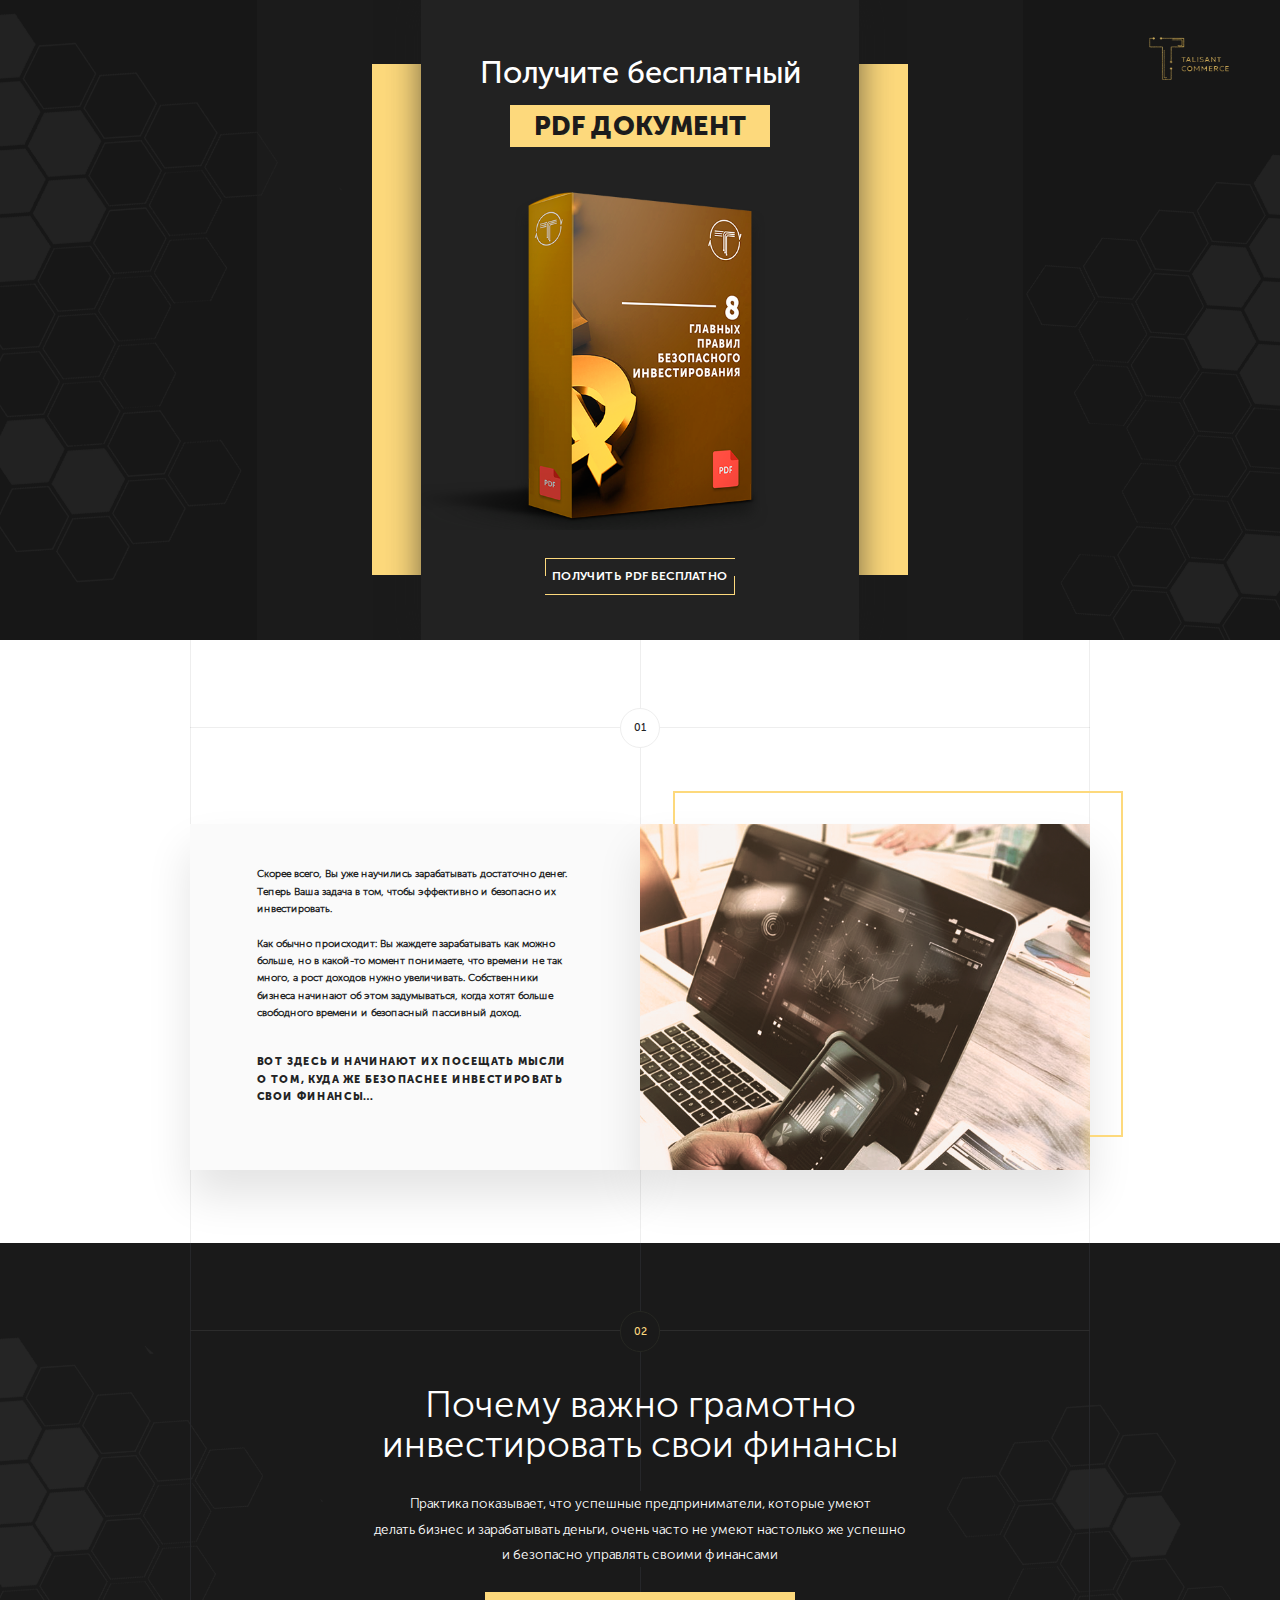
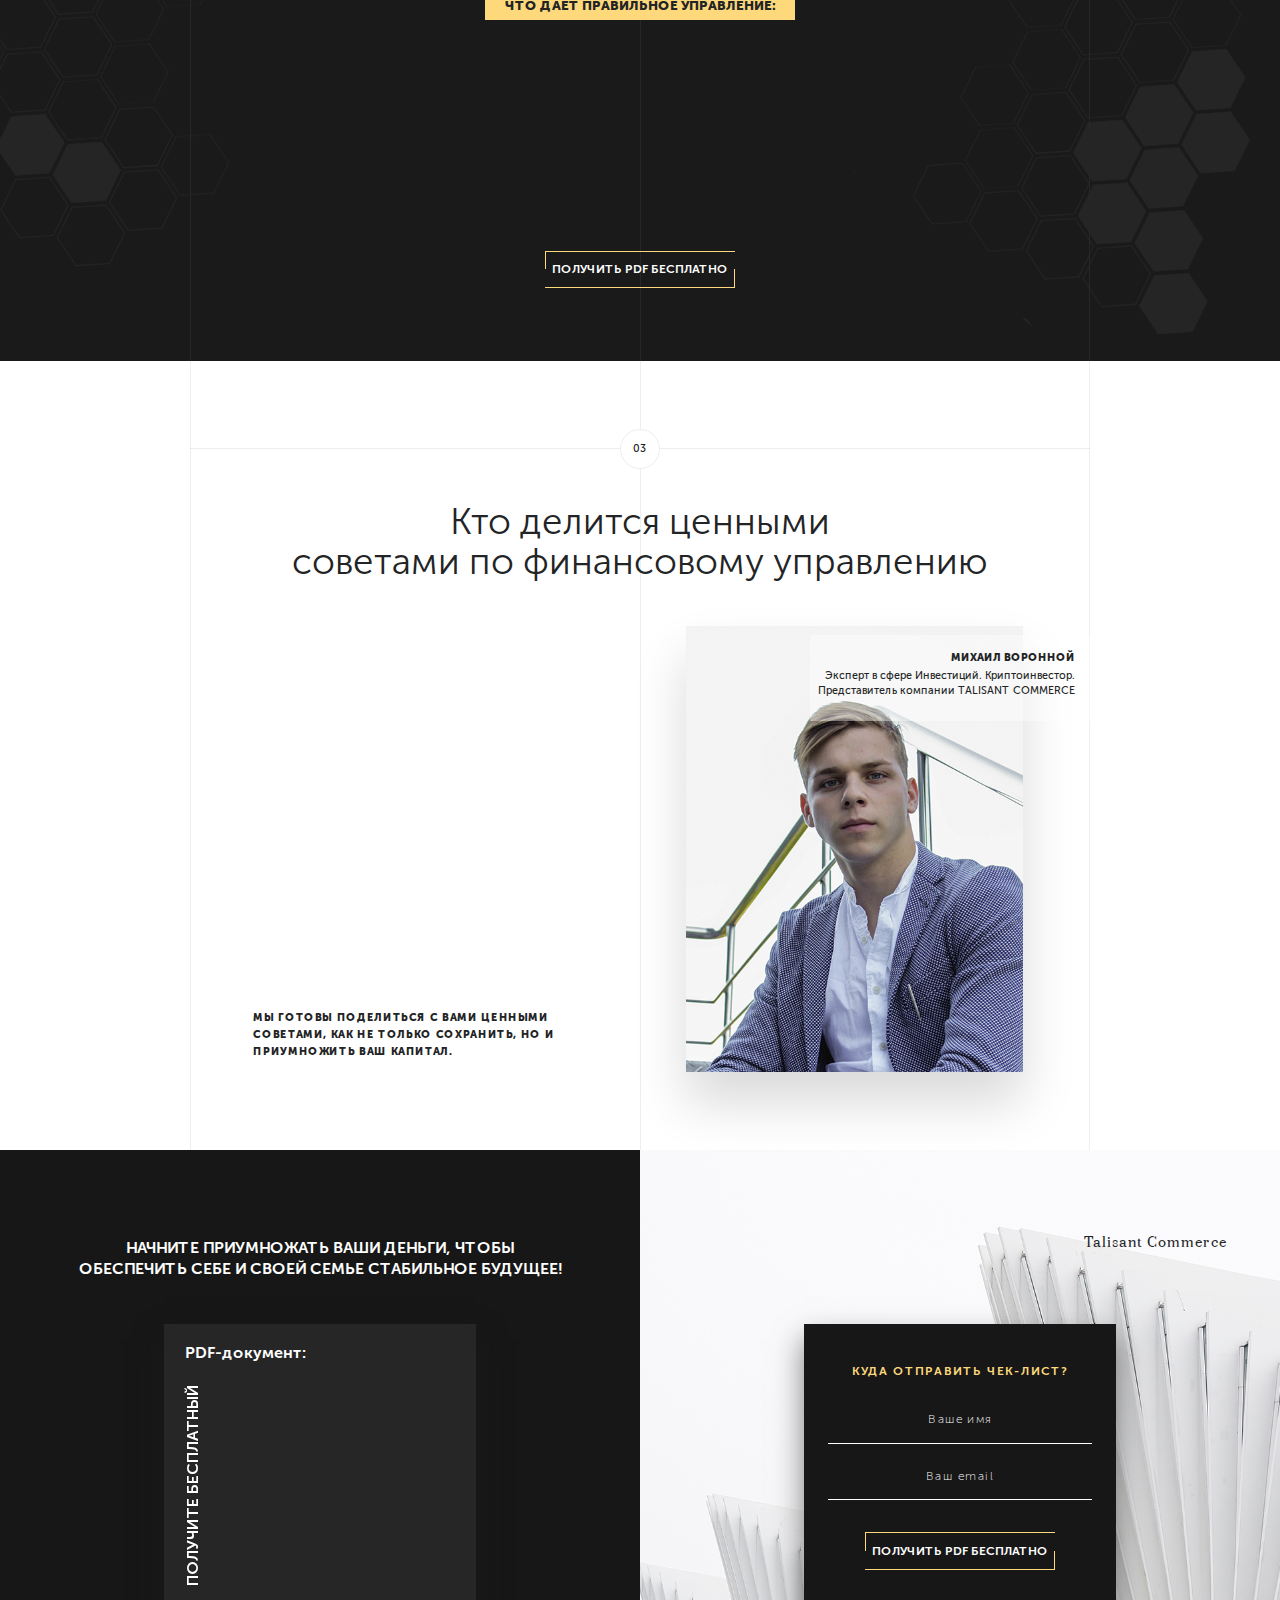
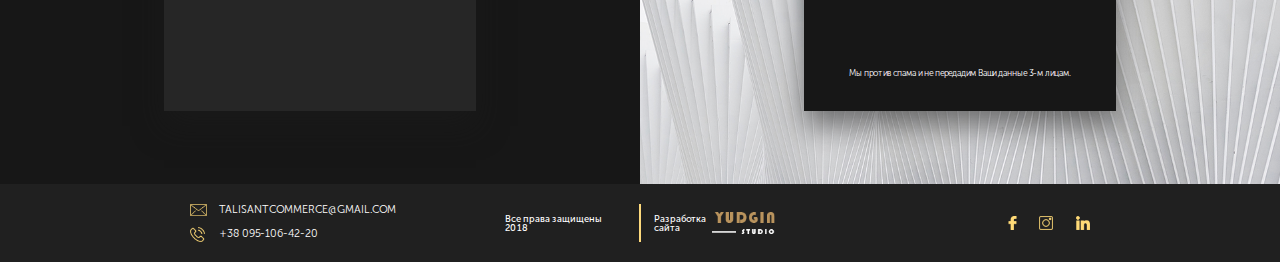
<file: index.html>
<!DOCTYPE html>
<html>
<head>
	<title>Talisant Commerse</title>
	<meta charset="utf-8">
	<meta http-equiv="X-UA-Compatible" content="IE=edge">
	<meta name="viewport" content="width=device-width, user-scalable=no">
	<link rel="icon" type="image/png" href="favicon.png"/>
	<link rel="stylesheet" type="text/css" href="css/index.css">
	<link rel="stylesheet" type="text/css" href="fonts/fonts.css">
	<link rel="stylesheet" type="text/css" href="css/animate.css">
</head>
<body>
	<header>
		<img src="img/header/img_bg_left.png" alt="" class="img_bg" />
		<img src="img/header/img_bg_right.png" alt="" class="img_bg2" />
		<img src="img/logo.png" alt="" class="logo" />
		<div class="container">
			<div class="bg2 wow zoomIn"></div>
			<div class="bg wow zoomIn" data-wow-delay="200ms"></div>
			<div class="item wow zoomIn" data-wow-delay="400ms">
				<p class="free">Получите  бесплатный </p>
				<p class="pdf">PDF документ</p>
				<img src="img/header/pdf.png" alt="" />
				<a href="#form" class="button">Получить PDF Бесплатно <div class="before"></div><div class="after"></div></a>
			</div>
		</div>
	</header>
	<main>
		<div class="one">
			<div class="container line">
				<div class="line"></div>
				<div class="line2"></div>
				<div class="line3"></div>
			</div>
			<div class="container">
				<div class="circle wow zoomIn">01</div>
				<div class="left">
					<div class="quant reverse"><span class="wow quadrilateral-top"></span><span class="wow quadrilateral-bottom"></span></div>
					<p class="text">Скорее всего, Вы уже научились зарабатывать достаточно денег. Теперь Ваша задача в том, чтобы эффективно и безопасно их инвестировать.

					Как обычно происходит: Вы жаждете зарабатывать как можно больше, но в какой-то момент понимаете, что времени не так много, а рост доходов нужно увеличивать. Собственники бизнеса начинают об этом задумываться, когда хотят больше свободного времени и безопасный пассивный доход.</p>
					<p class="bold">Вот здесь и начинают их посещать мысли
						о том, куда же безопаснее инвестировать
						свои финансы…
					</p>
				</div>
				<div class="right">
					<img src="img/one/right.png" alt="" />
					<div class="quant"><span class="wow quadrilateral-top"></span><span class="wow quadrilateral-bottom"></span></div>
				</div>
			</div>
		</div>
		<div class="two">
			<img src="img/two/bg.png" alt="" class="img_bg" />
			<img src="img/two/bg2.png" alt="" class="img_bg2" />
			<div class="container line">
				<div class="line"></div>
				<div class="line2"></div>
				<div class="line3"></div>
			</div>
			<div class="container">
				<div class="circle">02</div>
				<h2>Почему важно грамотно 
				инвестировать свои финансы</h2>
				<div class="holder">
					<p class="text">Практика показывает, что успешные предприниматели, которые умеют
						делать бизнес и зарабатывать деньги, очень часто не умеют настолько же успешно
					и безопасно управлять своими финансами</p>
					<div class="what">
						<div class="anim-holder">
							<span class="wow quadrilateral-top"></span>
							<span class="wow quadrilateral-bottom"></span>
							<span class="wow quadrilateral-bottom"></span>
							<span class="wow quadrilateral-top"></span>
						</div>
						<span class="plash">Что дает правильное управление: </span>
					</div>
				</div>
				<div class="item-holder">
					<div class="item wow fadeInLeftBig" data-wow-delay="">
						<img src="img/two/1.png" alt="" />
						<p>Больше свободного 
						времени</p>
					</div>
					<div class="item wow fadeInLeftBig" data-wow-delay="100ms">
						<img src="img/two/2.png" alt="" />
						<p>Снижение 
						расходов</p>
					</div>
					<div class="item wow fadeInLeftBig" data-wow-delay="200ms">
						<img src="img/two/3.png" alt="" />
						<p>Накопление и
						приумножение
						финансов</p>
					</div>
					<div class="item wow fadeInLeftBig" data-wow-delay="300ms">
						<img src="img/two/4.png" alt="" />
						<p>Создание 
						капитала</p>
					</div>
					<div class="item wow fadeInLeftBig" data-wow-delay="400ms">
						<img src="img/two/5.png" alt="" />
						<p>Безопасность 
						своих средств</p>
					</div>
				</div>
				<a href="#form" class="button">Получить PDF Бесплатно <div class="before"></div><div class="after"></div></a>
			</div>
		</div>
		<div class="three">
			<div class="container line">
				<div class="line"></div>
				<div class="line2"></div>
				<div class="line3"></div>
			</div>
			<div class="container">
				<div class="circle">03</div>
				<h2>Кто делится ценными
				советами по финансовому управлению</h2>
				<div class="content">
					<div class="left">
						<p class="text wow fadeInLeft"><span class="circle">.01<span class="">.</span></span><span>Talisant Commerce </span> — это международная
						инвестиционная компания по доверительному
						управлению на финансовом рынке. Talisant
						осуществляет коллективные и частные инвестиции</p>
						<div class="text plash wow fadeInLeft" data-wow-delay="100ms"><span class="plash"></span><span>благодаря созданному Искусственному Интеллекту.</span></div>
						<p class="text wow fadeInLeft" data-wow-delay="200ms"><span class="circle">.02<span class="">.</span></span>Алгоритмы позволяют инвестору гарантировано
						зарабатывать от 60% годовых.</p>
						<p class="text wow fadeInLeft" data-wow-delay="300ms"><span class="circle">.03<span class="">.</span></span>Компания сотрудничает с<span> 12 основными 
						биржами и 6&nbsp;брокерскими&nbsp;компаниями </span>с самыми 
						высокими рейтингами на финансовых рынках. Мы осуществляем диверсификацию частных сбережений, а также сотрудничаем с юридическими лицами для совместного (в том числе и портфельного) инвестирования. Автоматизированный рабочий процесс<span> Talisant Commerce </span>основанный на наших собственных математических алгоритмах, запатентованных по международным правилам.</p>
						<div class="bold">
							<div class="quant reverse"><span class="hide"></span><span class="wow quadrilateral-top"></span><span class="wow quadrilateral-bottom"></span></div>
							<p>Мы готовы поделиться с Вами ценными
							советами, как не только сохранить, но и
							приумножить Ваш капитал.</p>
						</div>
					</div>
					<div class="right">
						<img src="img/three/1.png" alt="" />
						<div class="bold">
							<p>Михаил Воронной</p>
							<p>Эксперт в сфере Инвестиций. Криптоинвестор.
							Представитель компании TALISANT COMMERCE</p>
							<div class="quant reverse"><span class="wow quadrilateral-top"></span><span class="wow quadrilateral-bottom"></span></div>
						</div>
					</div>
				</div>
			</div>
		</div>
		<div class="four">
			<div class="left">
				<p class="title">Начните приумножать Ваши деньги, чтобы 
				обеспечить себе и своей семье стабильное будущее!</p>
				<div class="pdf">
					<p class="doc"><span class="before wow widthIn" data-wow-delay="200ms"></span>PDF-документ:</p>
					<p class="free">Получите  Бесплатный<span class="before wow heightIn" data-wow-delay="200ms"></span></p>
					<img class=" wow zoomIn" data-wow-delay="200ms" src="img/header/pdf.png" alt="" />
				</div>
			</div>
			<div class="right">
				<p class="tis"><span class="before wow widthIn" data-wow-delay="200ms"></span>Talisant Commerce<span class="before wow widthIn mobi" data-wow-delay="200ms"></span><span class="after wow heightIn"><span class="circle wow zoomIn" data-wow-delay="1000ms"><span class="circle wow zoomIn" data-wow-delay="1500ms"></span></span></span></p>
				<form id="form">
					<p class="title">Куда отправить чек-лист?</p>
					<input type="text" placeholder="Ваше имя" required />
					<input type="email" placeholder="Ваш email" required />
					<button type="submit" class="button">Получить PDF Бесплатно <div class="before"></div><div class="after"></div></button>
					<p class="spam">Мы против спама и не передадим Ваши данные 3-м лицам.</p>
				</form>
			</div>
		</div>
	</main>
	<footer>
		<div class="container">
			<div class="contact">
				<a href="mailto:talisantcommerce@gmail.com" class="email"><img src="img/footer/email.png" alt="" /><p>talisantcommerce@gmail.com</p></a>
				<a href="tel:+38 095-106-42-20" class="phone"><img src="img/footer/phone-call.png" alt="" /><p>+38 095-106-42-20</p></a>
			</div>
			<div class="center">
				<p class="protection">Все права защищены 2018</p>
				<a target="_blank" href="https://yudgin.studio/" class="developer">
					<p>Разработка сайта</p>
					<img src="img/footer/yudgin.png" alt="" />
				</a>
			</div>
			<div class="social">
				<a href=""><img src="img/footer/facebook-logo.png" alt="" /></a>
				<a href=""><img src="img/footer/instagram.png" alt="" /></a>
				<a href=""><img src="img/footer/linkedin.png" alt="" /></a>
			</div>
		</div>
	</footer>

	<script type="text/javascript" src="js/jquery.min.js"></script>
	<script type="text/javascript" src="js/script.js"></script>
	<script type="text/javascript" src="js/wow.js"></script>
</body>
</html>
</file>
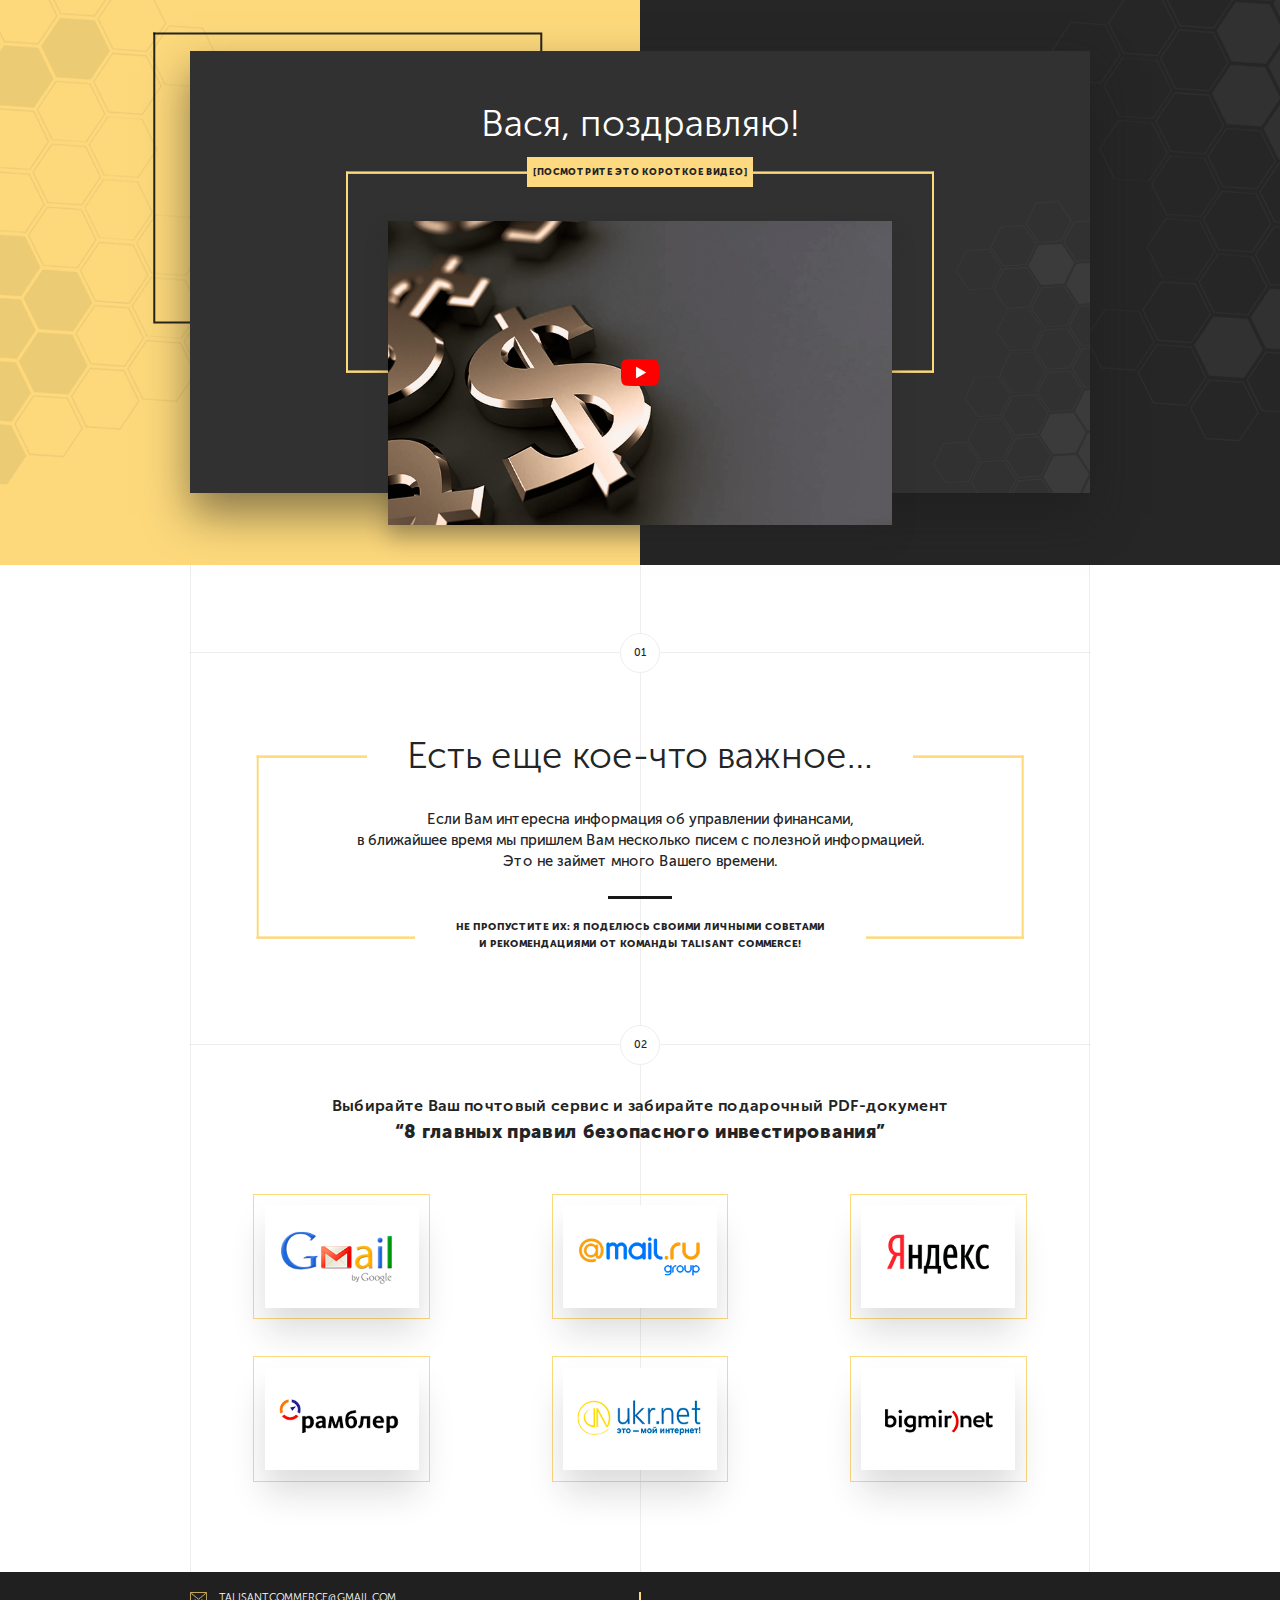
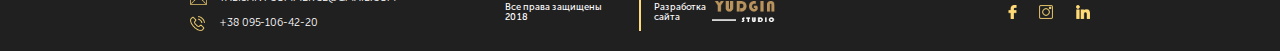
<file: thanks.html>
<!DOCTYPE html>
<html>
<head>
	<title>Talisant Commerse</title>
	<meta charset="utf-8">
	<meta http-equiv="X-UA-Compatible" content="IE=edge">
	<meta name="viewport" content="width=device-width, user-scalable=no">
	<link rel="icon" type="image/png" href="favicon.png"/>
	<link rel="stylesheet" type="text/css" href="css/thanks.css">
	<link rel="stylesheet" type="text/css" href="fonts/fonts.css">
	<link rel="stylesheet" type="text/css" href="css/animate.css">
</head>
<body>
	<header>
		<img src="img/thanks/bg.png" alt="" class="img_bg" />
		<img src="img/thanks/bg2.png" alt="" class="img_bg2" />
		<div class="quant"><span class="wow quadrilateral-top"></span><span class="wow quadrilateral-bottom"></span></div>
		<div class="container">
			<img src="img/thanks/bg3.png" alt="" class="img_bg3" />
			<h2><span class="name">Вася</span>, поздравляю!</h2>
			<div class="what">
				<div class="plash">[Посмотрите это короткое видео]</div>
				<div class="anim-holder reverse">
					<span class="wow quadrilateral-top"></span>
					<span class="wow quadrilateral-bottom"></span>
					<span class="wow quadrilateral-bottom"></span>
					<span class="wow quadrilateral-top"></span>
				</div>
				<a href="#" data-fancybox class="video">
					<img src="img/thanks/1.png" alt="" class="bg" />
					<img src="img/value1/play.png" alt="" class="play" />
				</a>
			</div>
		</div>
	</header>
	<main>
		<div class="one">
			<div class="container line">
				<div class="line"></div>
				<div class="line2"></div>
				<div class="line3"></div>
			</div>
			<div class="container">
				<div class="circle">01</div>
				<div class="holder">
					<h2>Есть еще кое-что важное… </h2>
					<p class="text">Если Вам интересна информация об управлении финансами, 
					в ближайшее время мы пришлем Вам несколько писем с полезной информацией. 
					Это не займет много Вашего времени.</p>
					<div class="line"></div>
					<div class="what">
						<div class="anim-holder reverse">
							<span class="wow quadrilateral-top"></span>
							<span class="wow quadrilateral-bottom"></span>
							<span class="wow quadrilateral-bottom"></span>
							<span class="wow quadrilateral-top"></span>
						</div>
						<p class="text2">Не пропустите их: я поделюсь своими личными советами 
						и рекомендациями от команды Talisant Commerce! </p>
					</div>
				</div>
			</div>
		</div>
		<div class="two">
			<div class="container line">
				<div class="line"></div>
				<div class="line2"></div>
				<div class="line3"></div>
				<div class="bg-col"></div>
			</div>
			<div class="container">
				<div class="circle">02</div>
				<div class="holder">
					<p class="text">Выбирайте Ваш почтовый сервис и забирайте подарочный PDF-документ
					<span>“8 главных правил безопасного инвестирования”</span></p>
					<div class="item-holder">
						<a href="#" class="item">
							<img src="img/thanks/2.png" alt="" />
						</a>
						<a href="#" class="item">
							<img src="img/thanks/3.png" alt="" />
						</a>
						<a href="#" class="item">
							<img src="img/thanks/4.png" alt="" />
						</a>
						<a href="#" class="item">
							<img src="img/thanks/5.png" alt="" />
						</a>
						<a href="#" class="item">
							<img src="img/thanks/6.png" alt="" />
						</a>
						<a href="#" class="item">
							<img src="img/thanks/7.png" alt="" />
						</a>
					</div>
				</div>
			</div>
		</div>
	</main>
	<footer>
		<div class="container">
			<div class="contact">
				<a href="mailto:talisantcommerce@gmail.com" class="email"><img src="img/footer/email.png" alt="" /><p>talisantcommerce@gmail.com</p></a>
				<a href="tel:+38 095-106-42-20" class="phone"><img src="img/footer/phone-call.png" alt="" /><p>+38 095-106-42-20</p></a>
			</div>
			<div class="center">
				<p class="protection">Все права защищены 2018</p>
				<a href="https://yudgin.studio/" class="developer">
					<p>Разработка сайта</p>
					<img src="img/footer/yudgin.png" alt="" />
				</a>
			</div>
			<div class="social">
				<a href=""><img src="img/footer/facebook-logo.png" alt="" /></a>
				<a href=""><img src="img/footer/instagram.png" alt="" /></a>
				<a href=""><img src="img/footer/linkedin.png" alt="" /></a>
			</div>
		</div>
	</footer>

	<script type="text/javascript" src="js/jquery.min.js"></script>
	<script type="text/javascript" src="js/script.js"></script>
	<script type="text/javascript" src="js/wow.js"></script>
	<script type="text/javascript" src="js/jquery.fancybox.min.js"></script>
</body>
</html>
</file>
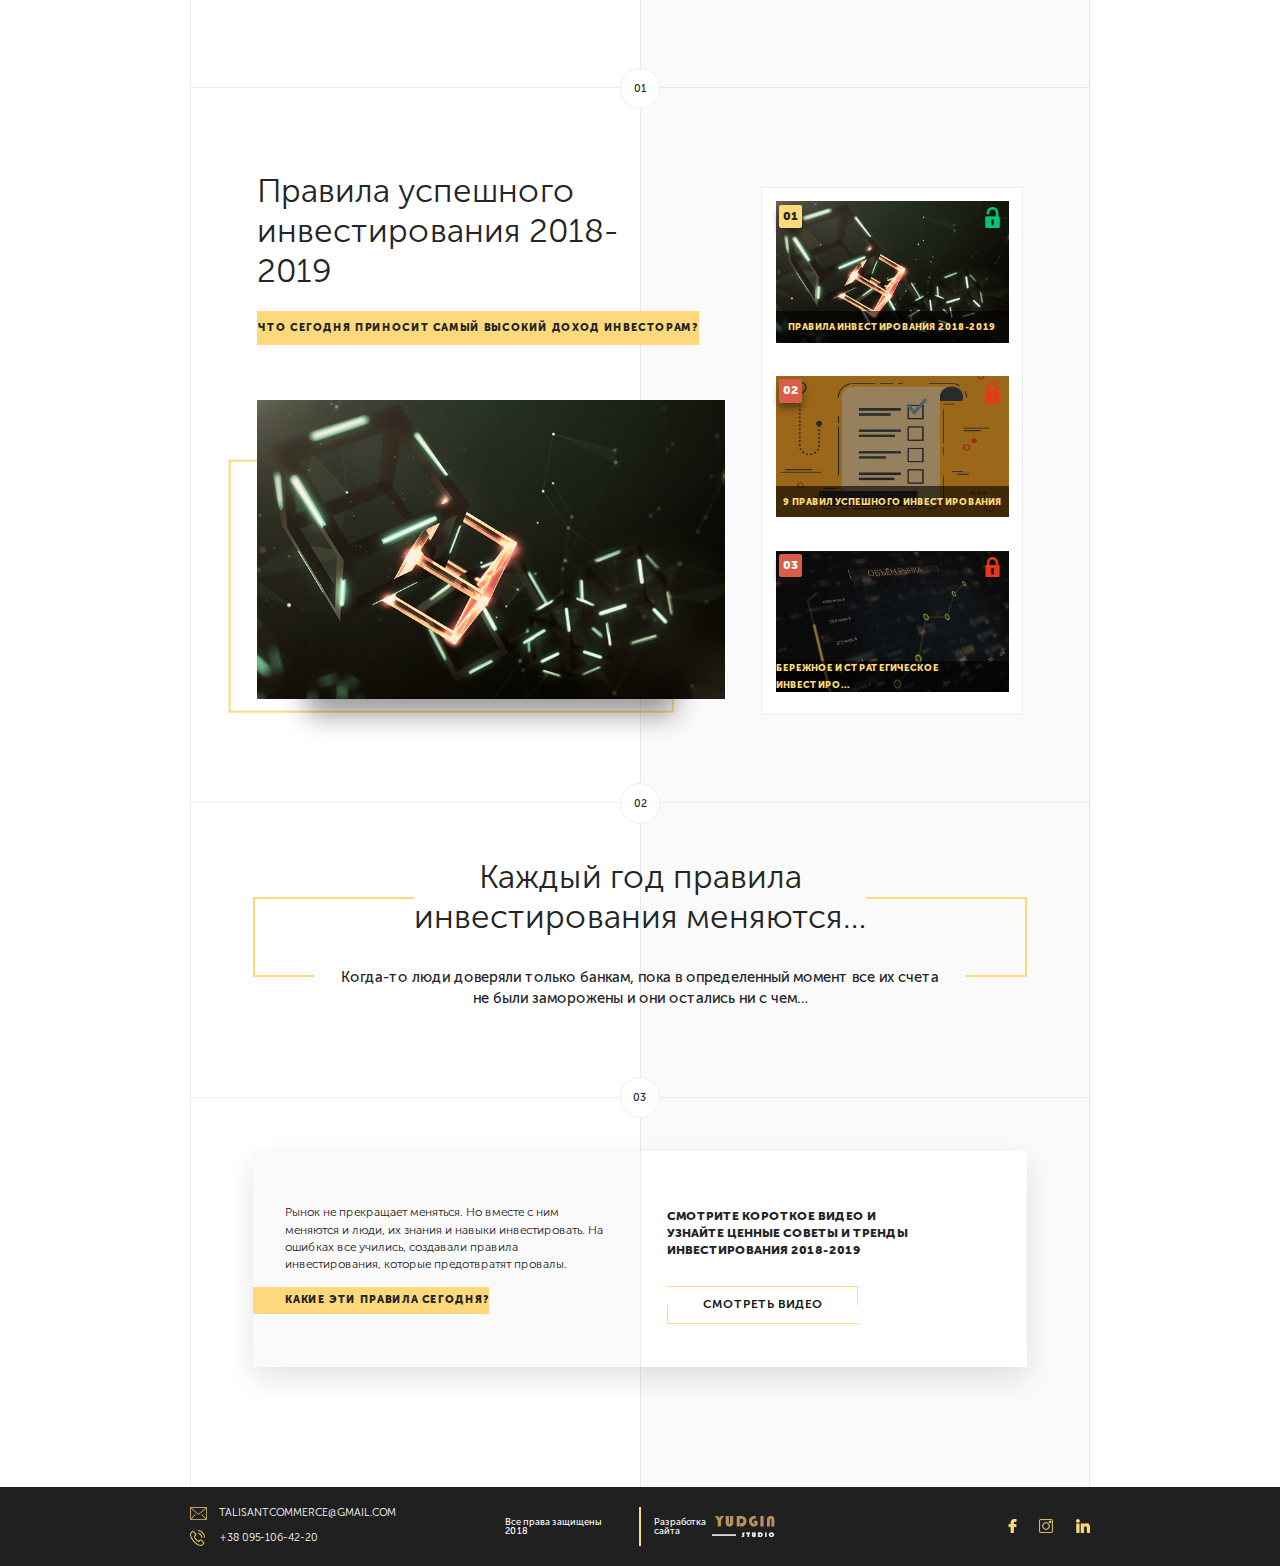
<file: value1.html>
<!DOCTYPE html>
<html>
<head>
	<title>Talisant Commerse</title>
	<meta charset="utf-8">
	<meta http-equiv="X-UA-Compatible" content="IE=edge">
	<meta name="viewport" content="width=device-width, user-scalable=no">
	<link rel="icon" type="image/png" href="favicon.png"/>
	<link rel="stylesheet" type="text/css" href="css/value1.css">
	<link rel="stylesheet" type="text/css" href="fonts/fonts.css">
	<link rel="stylesheet" type="text/css" href="css/animate.css">
</head>
<body>
	<main>
		<div class="one">
			<div class="container line">
				<div class="line"></div>
				<div class="line2"></div>
				<div class="line3"></div>
				<div class="bg-col"></div>
			</div>
			<div class="container">
				<div class="circle wow zoomIn">01</div>
				<div class="left">
					<h2>Правила успешного
					инвестирования 2018-2019</h2>
					<p class="plash">Что сегодня приносит самый высокий доход инвесторам?</p>
					<div class="video">
						<img src="img/value1/1.png" alt="" />
						<div class="quant reverse">
							<span class="wow quadrilateral-top"></span>
							<span class="wow quadrilateral-bottom"></span>
						</div>
					</div>
				</div>
				<div class="right">
					<div class="item">
						<img src="img/value1/1.png" alt="" />
						<div class="castle"></div>
						<div class="page">01</div>
						<div class="name">правила инвестирования 2018-2019</div>
					</div>
					<div class="item inactive">
						<img src="img/value1/2.png" alt="" />
						<div class="castle"></div>
						<div class="page">02</div>
						<div class="name">9 правил успешного инвестирования</div>
					</div>
					<div class="item inactive">
						<img src="img/value1/3.png" alt="" />
						<div class="castle"></div>
						<div class="page">03</div>
						<div class="name">Бережное и стратегическое инвестиро...</div>
					</div>
				</div>
			</div>
		</div>
		<div class="two">
			<div class="container line">
				<div class="line"></div>
				<div class="line2"></div>
				<div class="line3"></div>
				<div class="bg-col"></div>
			</div>
			<div class="container">
				<div class="circle">02</div>
				<div class="holder">
					<h2>Каждый год правила 
					инвестирования меняются…</h2>
					<div class="what">
						<div class="anim-holder">
							<span class="wow quadrilateral-top"></span>
							<span class="wow quadrilateral-bottom"></span>
							<span class="wow quadrilateral-bottom"></span>
							<span class="wow quadrilateral-top"></span>
						</div>
						<p>Когда-то люди доверяли только банкам, пока в определенный момент все их счета
 						не были заморожены и они остались ни с чем… </p>
					</div>
				</div>
			</div>
		</div>
		<div class="three">
			<div class="container line">
				<div class="line"></div>
				<div class="line2"></div>
				<div class="line3"></div>
				<div class="bg-col"></div>
			</div>
			<div class="container">
				<div class="circle">03</div>
				<div class="holder">
					<div class="content">
						<div class="left">
							<p class="text">Рынок не прекращает меняться. Но вместе с ним меняются и люди, их знания и навыки инвестировать. На ошибках все учились, создавали правила инвестирования, которые предотвратят провалы. </p>
							<div class="plash"><span></span><p>Какие эти правила сегодня?</p></div>
						</div>
						<div class="right">
							<p>Смотрите короткое видео и 
							узнайте ценные советы и тренды 
							инвестирования 2018-2019</p>
							<div class="quant reverse"><span class="wow quadrilateral-top"></span><span class="wow quadrilateral-bottom"></span></div>
							<a href="#" data-fancybox class="button">Смотреть видео<div class="before"></div><div class="after"></div></a>
						</div>
					</div>
					<div class="bg wow zoomIn"></div>
				</div>
			</div>
		</div>
	</main>
	<footer>
		<div class="container">
			<div class="contact">
				<a href="mailto:talisantcommerce@gmail.com" class="email"><img src="img/footer/email.png" alt="" /><p>talisantcommerce@gmail.com</p></a>
				<a href="tel:+38 095-106-42-20" class="phone"><img src="img/footer/phone-call.png" alt="" /><p>+38 095-106-42-20</p></a>
			</div>
			<div class="center">
				<p class="protection">Все права защищены 2018</p>
				<a href="https://yudgin.studio/" class="developer">
					<p>Разработка сайта</p>
					<img src="img/footer/yudgin.png" alt="" />
				</a>
			</div>
			<div class="social">
				<a href=""><img src="img/footer/facebook-logo.png" alt="" /></a>
				<a href=""><img src="img/footer/instagram.png" alt="" /></a>
				<a href=""><img src="img/footer/linkedin.png" alt="" /></a>
			</div>
		</div>
	</footer>

	<script type="text/javascript" src="js/jquery.min.js"></script>
	<script type="text/javascript" src="js/script.js"></script>
	<script type="text/javascript" src="js/wow.js"></script>
	<script type="text/javascript" src="js/jquery.fancybox.min.js"></script>
</body>
</html>
</file>
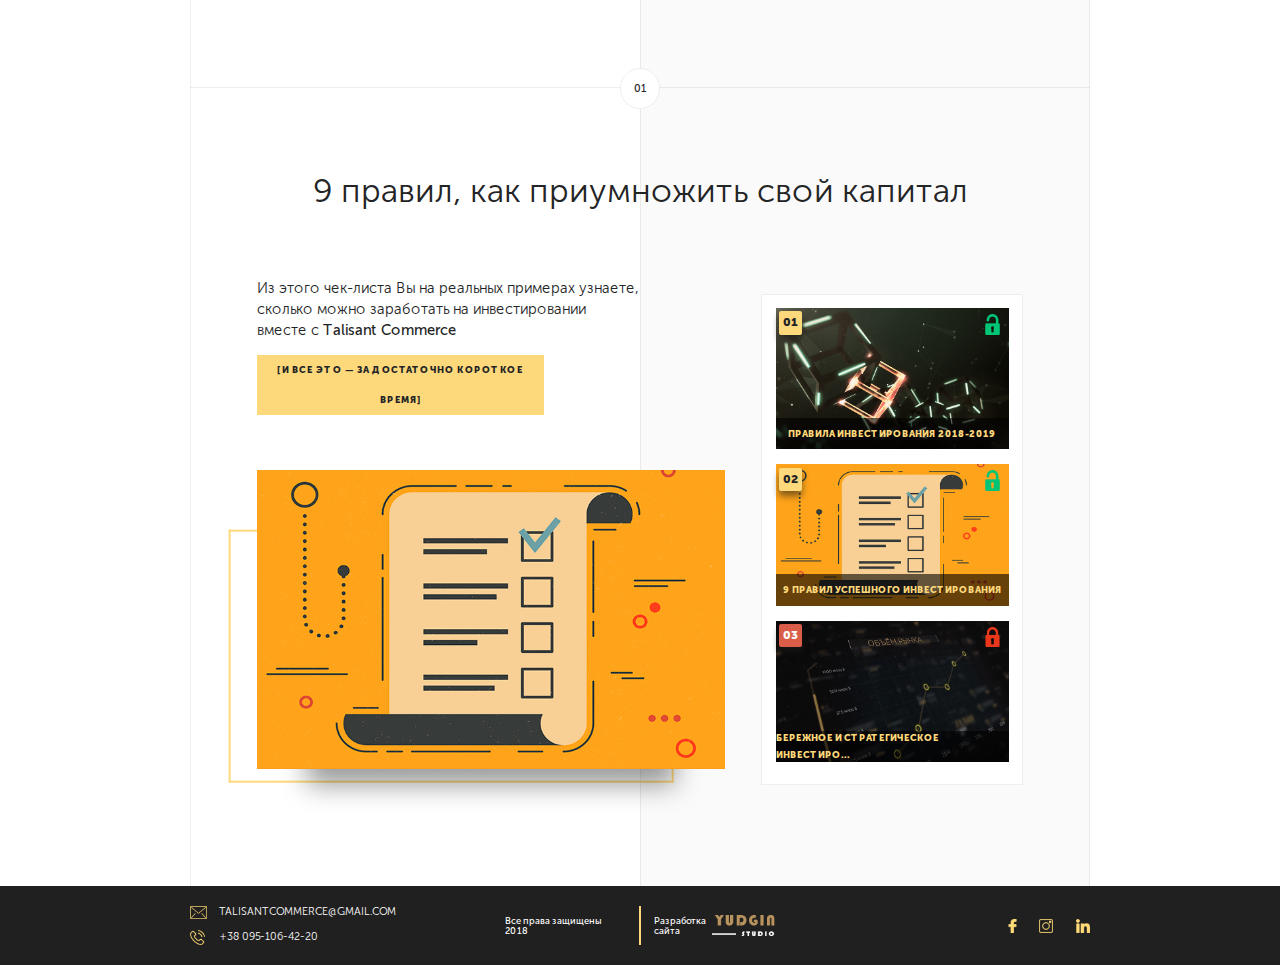
<file: value2.html>
<!DOCTYPE html>
<html>
<head>
	<title>Talisant Commerse</title>
	<meta charset="utf-8">
	<meta http-equiv="X-UA-Compatible" content="IE=edge">
	<meta name="viewport" content="width=device-width, user-scalable=no">
	<link rel="icon" type="image/png" href="favicon.png"/>
	<link rel="stylesheet" type="text/css" href="css/value1.css">
	<link rel="stylesheet" type="text/css" href="fonts/fonts.css">
	<link rel="stylesheet" type="text/css" href="css/animate.css">
</head>
<body>
	<main>
		<div class="one value2">
			<div class="container line">
				<div class="line"></div>
				<div class="line2"></div>
				<div class="line3"></div>
				<div class="bg-col"></div>
			</div>
			<div class="container">
				<div class="circle wow zoomIn">01</div>
				<h2 class="value2">9 правил, как приумножить свой капитал</h2>
				<div class="left">
					<p class="text">Из этого чек-листа Вы на реальных примерах узнаете, 
					сколько можно заработать на инвестировании 
					вместе с<span> Talisant Commerce</span></p>
					<p class="plash value2">[и все это — за достаточно короткое время]</p>
					<div class="video">
						<img src="img/value1/2.png" alt="" />
						<div class="quant reverse">
							<span class="wow quadrilateral-top"></span>
							<span class="wow quadrilateral-bottom"></span>
						</div>
					</div>
				</div>
				<div class="right">
					<div class="item">
						<img src="img/value1/1.png" alt="" />
						<div class="castle"></div>
						<div class="page">01</div>
						<div class="name">правила инвестирования 2018-2019</div>
					</div>
					<div class="item">
						<img src="img/value1/2.png" alt="" />
						<div class="castle"></div>
						<div class="page">02</div>
						<div class="name">9 правил успешного инвестирования</div>
					</div>
					<div class="item inactive">
						<img src="img/value1/3.png" alt="" />
						<div class="castle"></div>
						<div class="page">03</div>
						<div class="name">Бережное и стратегическое инвестиро...</div>
					</div>
				</div>
			</div>
		</div>
	</main>
	<footer>
		<div class="container">
			<div class="contact">
				<a href="mailto:talisantcommerce@gmail.com" class="email"><img src="img/footer/email.png" alt="" /><p>talisantcommerce@gmail.com</p></a>
				<a href="tel:+38 095-106-42-20" class="phone"><img src="img/footer/phone-call.png" alt="" /><p>+38 095-106-42-20</p></a>
			</div>
			<div class="center">
				<p class="protection">Все права защищены 2018</p>
				<a href="https://yudgin.studio/" class="developer">
					<p>Разработка сайта</p>
					<img src="img/footer/yudgin.png" alt="" />
				</a>
			</div>
			<div class="social">
				<a href=""><img src="img/footer/facebook-logo.png" alt="" /></a>
				<a href=""><img src="img/footer/instagram.png" alt="" /></a>
				<a href=""><img src="img/footer/linkedin.png" alt="" /></a>
			</div>
		</div>
	</footer>

	<script type="text/javascript" src="js/jquery.min.js"></script>
	<script type="text/javascript" src="js/script.js"></script>
	<script type="text/javascript" src="js/wow.js"></script>
</body>
</html>
</file>
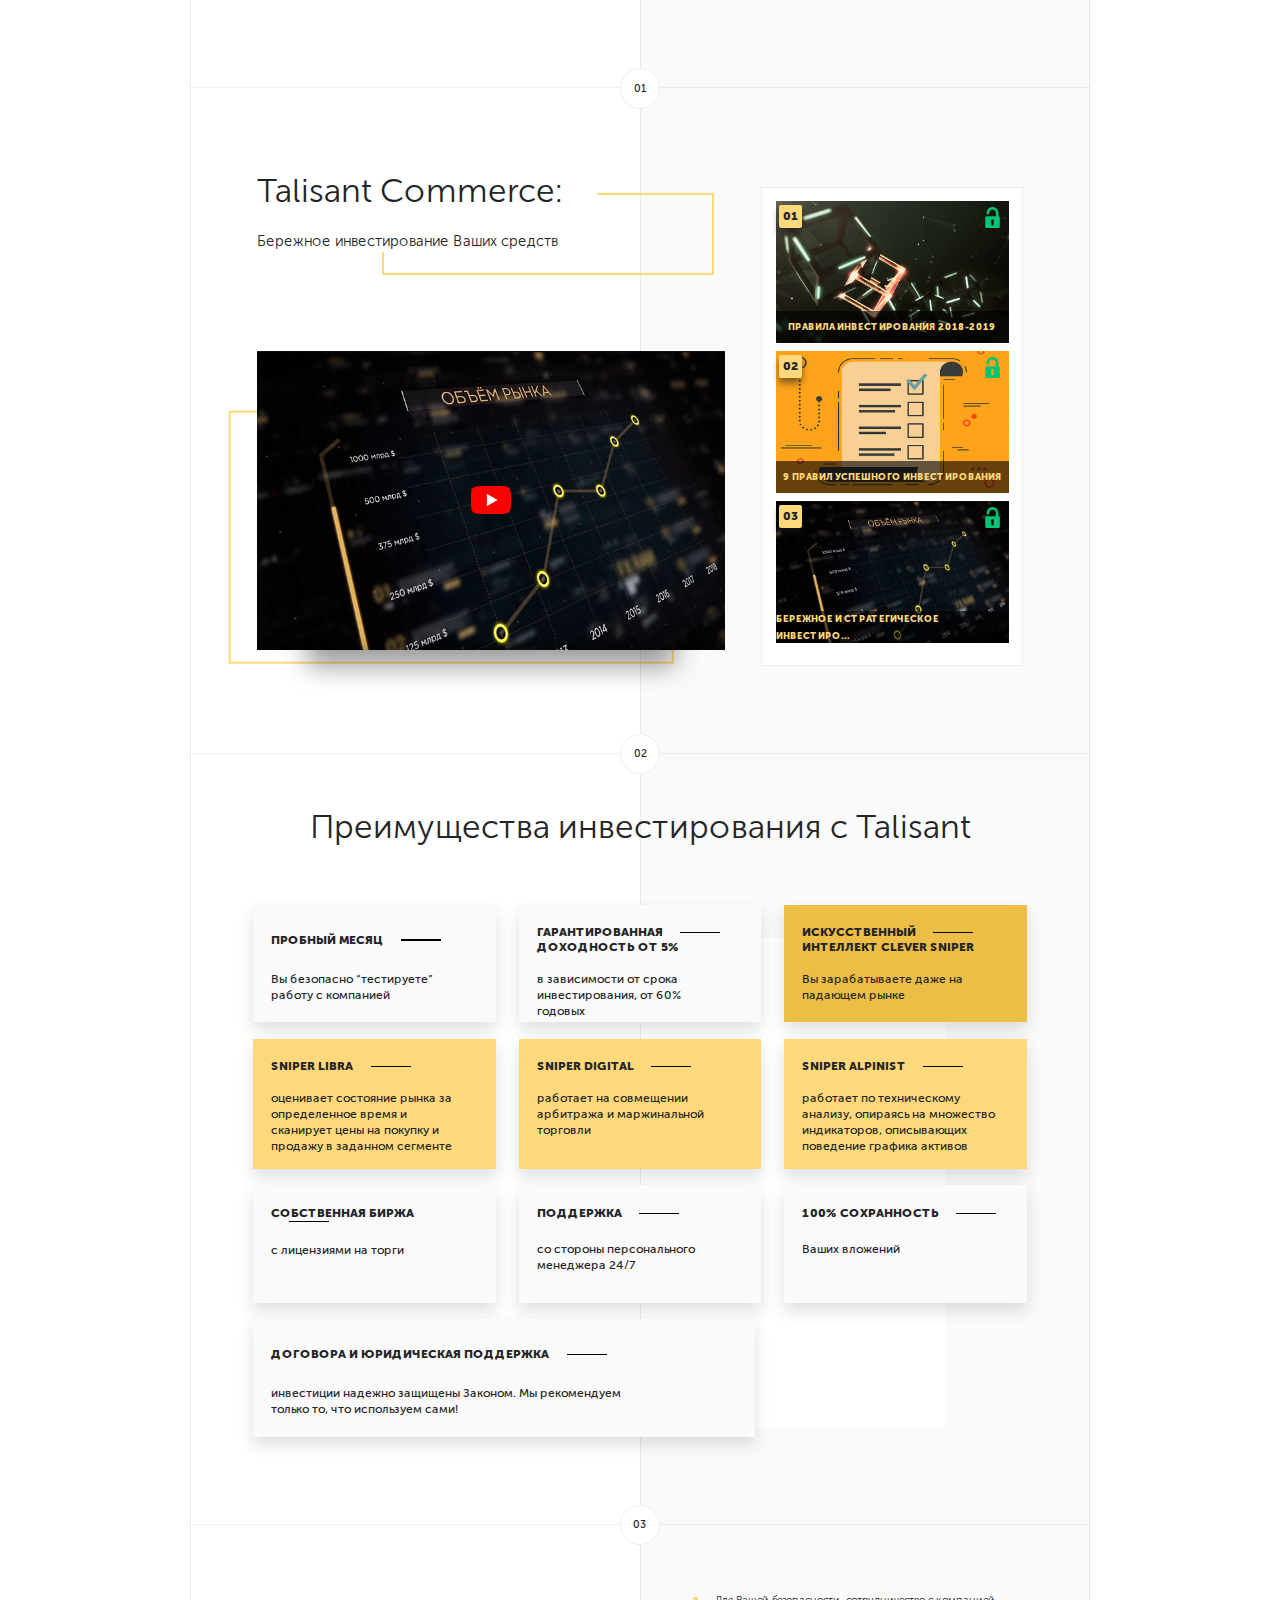
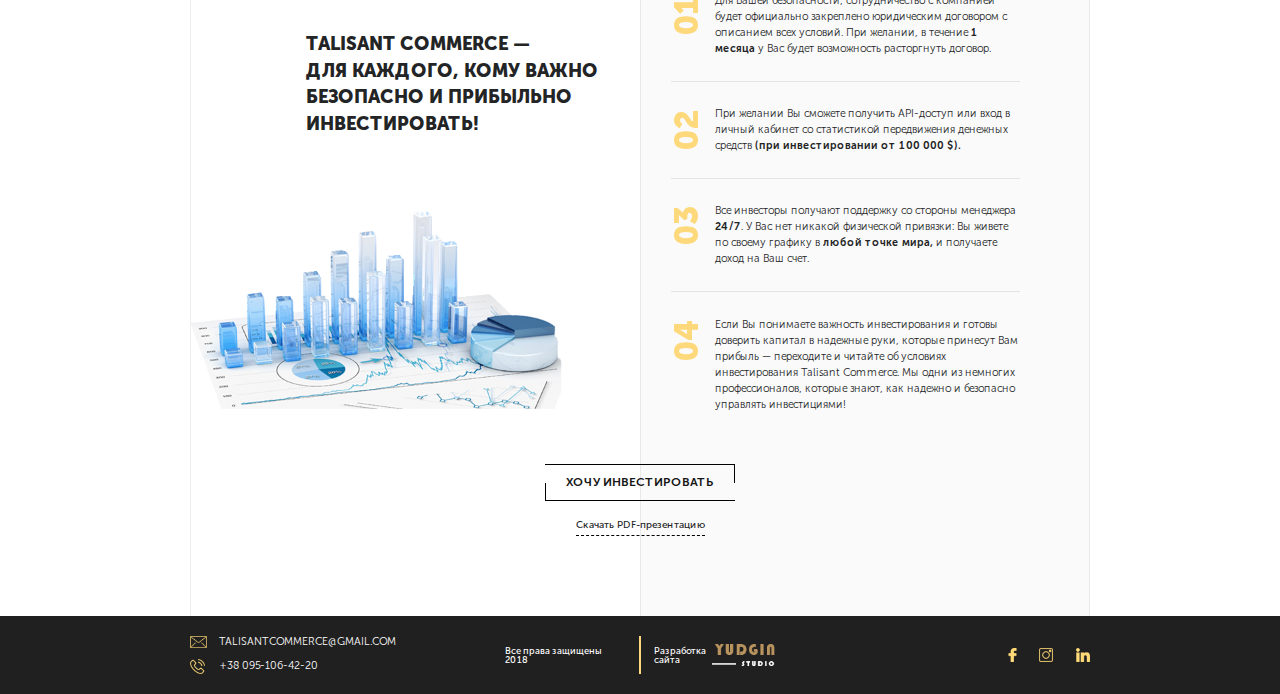
<file: value3.html>
<!DOCTYPE html>
<html>
<head>
	<title>Talisant Commerse</title>
	<meta charset="utf-8">
	<meta http-equiv="X-UA-Compatible" content="IE=edge">
	<meta name="viewport" content="width=device-width, user-scalable=no">
	<link rel="icon" type="image/png" href="favicon.png"/>
	<link rel="stylesheet" type="text/css" href="css/value1.css">
	<link rel="stylesheet" type="text/css" href="fonts/fonts.css">
	<link rel="stylesheet" type="text/css" href="css/animate.css">
</head>
<body>
	<main>
		<div class="one">
			<div class="container line">
				<div class="line"></div>
				<div class="line2"></div>
				<div class="line3"></div>
				<div class="bg-col"></div>
			</div>
			<div class="container">
				<div class="circle wow zoomIn">01</div>
				<div class="left">
					<h2 class="value3">Talisant Commerce:</h2>
					<p class="text value3">Бережное инвестирование Ваших средств</p>
					<div class="quant reverse value3"><span class="wow quadrilateral-top"></span><span class="wow quadrilateral-bottom"></span></div>
					<a href="#" data-fancybox class="video">
						<img src="img/value1/3.png" alt="" />
						<img src="img/value1/play.png" alt="" class="play" />
						<div class="quant reverse">
							<span class="wow quadrilateral-top"></span>
							<span class="wow quadrilateral-bottom"></span>
						</div>
					</a>
				</div>
				<div class="right">
					<div class="item">
						<img src="img/value1/1.png" alt="" />
						<div class="castle"></div>
						<div class="page">01</div>
						<div class="name">правила инвестирования 2018-2019</div>
					</div>
					<div class="item">
						<img src="img/value1/2.png" alt="" />
						<div class="castle"></div>
						<div class="page">02</div>
						<div class="name">9 правил успешного инвестирования</div>
					</div>
					<div class="item">
						<img src="img/value1/3.png" alt="" />
						<div class="castle"></div>
						<div class="page">03</div>
						<div class="name">Бережное и стратегическое инвестиро...</div>
					</div>
				</div>
			</div>
		</div>
		<div class="two value3">
			<div class="container line">
				<div class="line"></div>
				<div class="line2"></div>
				<div class="line3"></div>
				<div class="bg-col"></div>
			</div>
			<div class="container">
				<div class="circle">02</div>
				<div class="holder">
					<h2 class="value3">Преимущества инвестирования с Talisant</h2>
					<div class="item-holder">
						<div class="bg-col"></div>
						<div class="quant reverse"><span class="wow quadrilateral-top"></span><span class="wow quadrilateral-bottom"></span><div class="before wow zoomIn" data-wow-delay="1200ms"></div></div>
						<div class="item">
							<div class="title">Пробный месяц<div class="line"></div></div>
							<div class="text">Вы безопасно “тестируете” работу с компанией</div>
						</div>
						<div class="item">
							<div class="title">Гарантированная <div class="line"></div>
							доходность от 5% </div>
							<div class="text">в зависимости от срока инвестирования, от 60% годовых</div>
						</div>
						<div class="item">
							<div class="title">Искусственный<div class="line"></div>интеллект Clever Sniper</div>
							<div class="text">Вы зарабатываете даже на падающем рынке</div>
						</div>
						<div class="item hi2">
							<div class="title">Sniper Libra<div class="line"></div></div>
							<div class="text">оценивает состояние рынка за определенное время и сканирует цены на покупку и продажу в заданном сегменте</div>
						</div>
						<div class="item hi2">
							<div class="title">Sniper Digital<div class="line"></div></div>
							<div class="text">работает на совмещении арбитража и маржинальной торговли</div> </div>
						<div class="item hi2">
							<div class="title">Sniper Alpinist<div class="line"></div></div>
							<div class="text">работает по техническому анализу, опираясь на множество индикаторов, описывающих поведение графика активов</div> </div>
						<div class="item hi3">
							<div class="title">Собственная биржа<div class="line"></div></div>
							<div class="text">с лицензиями на торги</div>
						</div>
						<div class="item hi3">
							<div class="title">Поддержка<div class="line"></div></div>
							<div class="text">со стороны персонального менеджера 24/7</div>
						</div>
						<div class="item hi3">
							<div class="title">100% сохранность<div class="line"></div></div>
							<div class="text">Ваших вложений</div>
						</div>
						<div class="item long">
							<div class="title">Договора и юридическая поддержка<div class="line"></div></div>
							<div class="text">инвестиции надежно защищены Законом. Мы рекомендуем только то, что используем сами!</div>
						</div>
					</div>
				</div>
			</div>
		</div>
		<div class="num-three">
			<div class="container line">
				<div class="line"></div>
				<div class="line2"></div>
				<div class="line3"></div>
				<div class="bg-col"></div>
			</div>
			<div class="container">
				<div class="circle">03</div>
				<div class="left">
					<div class="quant reverse"><span class="wow quadrilateral-top"></span><span class="wow quadrilateral-bottom"></span></div>
					<div class="text">Talisant Commerce — 
					для каждого, кому важно безопасно и прибыльно инвестировать!</div>
					<img src="img/value1/statistic.png" alt="" />
				</div>
				<div class="right">
					<div class="item">
						<p class="num">01</p>
						<p class="text">Для Вашей безопасности, сотрудничество с компанией будет официально закреплено юридическим договором с описанием всех условий. При желании, в течение<span> 1 месяца </span>у Вас будет возможность расторгнуть договор. </p>
					</div>
					<div class="item">
						<p class="num">02</p>
						<p class="text">При желании Вы сможете получить API-доступ или вход в личный кабинет со статистикой передвижения денежных средств<span> (при инвестировании от 100 000 $).</span></p>
					</div>
					<div class="item">
						<p class="num">03</p>
						<p class="text"> Все инвесторы получают поддержку со стороны менеджера<span> 24/7</span>. У Вас нет никакой физической привязки: Вы живете по своему графику в<span> любой точке мира,</span> и получаете доход на Ваш счет.</p> </div>
					<div class="item">
						<p class="num">04</p>
						<p class="text"> Если Вы понимаете важность инвестирования и готовы доверить капитал в надежные руки, которые принесут Вам прибыль — переходите и читайте об условиях инвестирования Talisant Commerce. Мы одни из немногих профессионалов, которые знают, как надежно и безопасно управлять инвестициями!</p>
					</div>
				</div>
			</div>
			<a href="#" class="button">Хочу инвестировать<div class="before"></div><div class="after"></div></a>
			<a href="#" class="download">Скачать PDF-презентацию</a>
		</div>
	</main>
	<footer>
		<div class="container">
			<div class="contact">
				<a href="mailto:talisantcommerce@gmail.com" class="email"><img src="img/footer/email.png" alt="" /><p>talisantcommerce@gmail.com</p></a>
				<a href="tel:+38 095-106-42-20" class="phone"><img src="img/footer/phone-call.png" alt="" /><p>+38 095-106-42-20</p></a>
			</div>
			<div class="center">
				<p class="protection">Все права защищены 2018</p>
				<a href="https://yudgin.studio/" class="developer">
					<p>Разработка сайта</p>
					<img src="img/footer/yudgin.png" alt="" />
				</a>
			</div>
			<div class="social">
				<a href=""><img src="img/footer/facebook-logo.png" alt="" /></a>
				<a href=""><img src="img/footer/instagram.png" alt="" /></a>
				<a href=""><img src="img/footer/linkedin.png" alt="" /></a>
			</div>
		</div>
	</footer>

	<script type="text/javascript" src="js/jquery.min.js"></script>
	<script type="text/javascript" src="js/script.js"></script>
	<script type="text/javascript" src="js/wow.js"></script>
	<script type="text/javascript" src="js/jquery.fancybox.min.js"></script>
</body>
</html>
</file>
<file: css/index.css>
footer{padding:1.5625vw 0;background:#202020;color:#fff}footer .container{display:-webkit-flex;display:-moz-flex;display:-ms-flex;display:-o-flex;display:flex;justify-content:space-between}footer .container .contact{text-transform:uppercase;font-size:.8333333333vw;width:30%}footer .container .contact a{display:-webkit-flex;display:-moz-flex;display:-ms-flex;display:-o-flex;display:flex;-ms-align-items:center;align-items:center;transition:all .5s}footer .container .contact a:hover{color:#fdd97f}footer .container .contact .email{padding-bottom:.8333333333vw}footer .container .contact .email img{margin-right:.9375vw;width:1.3020833333vw}footer .container .contact .phone img{margin-right:1.1458333333vw;width:1.1979166667vw}footer .container .center{font-family:"MuseoSansCyrl500";font-size:.7291666667vw;display:-webkit-flex;display:-moz-flex;display:-ms-flex;display:-o-flex;display:flex;justify-content:center;-ms-align-items:center;align-items:center;width:30%}footer .container .center .protection{padding-right:1.0416666667vw;border-right:1px solid #fdd97c;width:50%;height:100%;display:-webkit-flex;display:-moz-flex;display:-ms-flex;display:-o-flex;display:flex;justify-content:flex-end;-ms-align-items:center;align-items:center}footer .container .center .developer{display:-webkit-flex;display:-moz-flex;display:-ms-flex;display:-o-flex;display:flex;justify-content:center;-ms-align-items:center;align-items:center;padding-left:1.0416666667vw;border-left:1px solid #fdd97c;width:50%;height:100%}footer .container .center .developer p{color:#fff;transition:all .5s}footer .container .center .developer:hover p{color:#fdd97f}footer .container .center .developer img{width:4.8958333333vw}footer .container .social{display:-webkit-flex;display:-moz-flex;display:-ms-flex;display:-o-flex;display:flex;justify-content:flex-end;-ms-align-items:center;align-items:center;width:30%}footer .container .social a{padding:.8854166667vw;height:1.09375vw;transition:all .5s;position:relative}footer .container .social a img{height:1.09375vw;filter:hue-rotate(0deg);transition:all 5s}footer .container .social a img:hover{filter:hue-rotate(360deg)}footer .container .social a:last-child{margin-right:-0.8854166667vw}@media screen and (max-width: 1200px){footer{height:auto;padding:20px 0}footer .container{padding-top:0 !important;-webkit-flex-direction:column;-moz-flex-direction:column;-ms-flex-direction:column;-o-flex-direction:column;flex-direction:column;-ms-align-items:center;align-items:center}footer .container .contact{width:100%;display:-webkit-flex;display:-moz-flex;display:-ms-flex;display:-o-flex;display:flex;-webkit-flex-direction:column-reverse;-moz-flex-direction:column-reverse;-ms-flex-direction:column-reverse;-o-flex-direction:column-reverse;flex-direction:column-reverse;-ms-align-items:center;align-items:center}footer .container .contact img{width:20px !important;margin-right:5px !important}footer .container .contact p{font-size:12px}footer .container .contact .email,footer .container .contact .phone{margin-bottom:10px}footer .container .center{width:100%;-webkit-flex-direction:column;-moz-flex-direction:column;-ms-flex-direction:column;-o-flex-direction:column;flex-direction:column}footer .container .center p{font-size:12px !important}footer .container .center .protection{border:none;border-bottom:2px solid #fdd97c;padding:10px;margin-bottom:10px;justify-content:center}footer .container .center a{border:none !important}footer .container .center .developer{width:100%;-webkit-flex-direction:column;-moz-flex-direction:column;-ms-flex-direction:column;-o-flex-direction:column;flex-direction:column}footer .container .center .developer p{margin:0;margin-bottom:10px}footer .container .center .developer img{width:100px}footer .container .social{margin-top:20px;width:100%;justify-content:center}footer .container .social a{height:20px}footer .container .social a img{height:20px}footer .container .social a:nth-child(2){margin:0 20px}.button .before,.button .after{-webkit-animation-duration:4s;animation-duration:4s;animation-timing-function:ease-out;animation-iteration-count:infinite}.button .before{-webkit-animation-name:anim-mobi-before;animation-name:anim-mobi-before}.button .after{-webkit-animation-name:anim-mobi-after;animation-name:anim-mobi-after}}::-webkit-scrollbar{width:10px}::-webkit-scrollbar-track{background:#222}::-webkit-scrollbar-thumb{background:#fdd97c}::-webkit-scrollbar-thumb:window-inactive{background:#fdd97c}::-webkit-input-placeholder{color:#fff}::-moz-placeholder{color:#fff}:-ms-input-placeholder{color:#fff}:-moz-placeholder{color:#fff}input:focus::-webkit-input-placeholder{color:transparent}input:focus::-moz-placeholder{color:transparent}input:focus:-ms-input-placeholder{color:transparent}input:focus:-moz-placeholder{color:transparent}a,a:focus,button,button:focus,input,input:focus,textarea,textarea:focus{outline:0 !important}:focus{outline:0 !important;outline-offset:0 !important}select,select:focus{outline:0 !important}html{position:relative}p{margin:0;padding:0;line-height:100%}a:focus,a:hover{text-decoration:none}ul{list-style:none;margin:0;padding:0}a{text-decoration:none;color:#fff;cursor:pointer}h1,h2,h3,h4,h5,h6{margin:0}.container{width:70.3125vw;margin:0 auto}body{position:relative;overflow-x:hidden;margin:0;padding:0;background:#fff;font-family:"MuseoSansCyrl300";color:#232425;font-size:.9375vw;line-height:1.3541666667vw}.button{width:14.8958333333vw;height:2.9166666667vw;font-size:.9375vw;font-family:"MuseoSansCyrl700";text-transform:uppercase;color:#fff;display:-webkit-flex;display:-moz-flex;display:-ms-flex;display:-o-flex;display:flex;justify-content:center;-ms-align-items:center;align-items:center;position:relative}.button .before{content:"";height:50%;width:100%;border-right:.1041666667vw solid #fdd97c;border-bottom:.1041666667vw solid #fdd97c;border-left:0;border-top:0;position:absolute;right:0;bottom:0;-webkit-box-sizing:border-box;-moz-box-sizing:border-box;box-sizing:border-box}.button .after{content:"";height:50%;width:100%;border-left:.1041666667vw solid #fdd97c;border-top:.1041666667vw solid #fdd97c;border-right:0;border-bottom:0;position:absolute;left:0;top:0;-webkit-box-sizing:border-box;-moz-box-sizing:border-box;box-sizing:border-box}.button .anim.before{border-top:.1041666667vw solid #fdd97c;border-bottom:0;top:0;bottom:auto}.button .anim.after{border-bottom:.1041666667vw solid #fdd97c;border-top:0;bottom:0;top:auto}header{position:relative;background:#171717;overflow:hidden}header .logo{position:absolute;right:3.9583333333vw;top:2.8645833333vw;width:6.25vw;height:3.3854166667vw}header .img_bg{position:absolute;left:0;top:1.0416666667vw;width:26.754%}header .img_bg2{position:absolute;right:0;bottom:-3.75vw;width:24.503%}header .container{display:-webkit-flex;display:-moz-flex;display:-ms-flex;display:-o-flex;display:flex;justify-content:center;-ms-align-items:center;align-items:center;position:relative;height:100%}header .container .bg{background-color:#fdd97c;position:absolute;top:0;bottom:0;right:0;left:0;margin:auto;width:59.556%;height:79.917%;z-index:2}header .container .bg2{background-color:#222;opacity:.388;position:absolute;left:0;right:0;margin:auto;width:85.186%;height:100%;z-index:1}header .container .item{position:relative;background-color:#222;box-shadow:0 0 32px 0 rgba(27,28,27,.62);width:48.741%;height:100%;z-index:3;padding-top:4.53125vw;padding-bottom:3.4895833333vw;display:-webkit-flex;display:-moz-flex;display:-ms-flex;display:-o-flex;display:flex;-webkit-flex-direction:column;-moz-flex-direction:column;-ms-flex-direction:column;-o-flex-direction:column;flex-direction:column;-ms-align-items:center;align-items:center}header .container .item .free{font-family:"MuseoSansCyrl500";font-size:2.4vw;color:#fff;text-align:center;padding-bottom:1.3020833333vw}header .container .item .pdf{font-family:"MuseoSansCyrl900";font-size:2.083vw;text-transform:uppercase;color:#1c1c1c;display:-webkit-flex;display:-moz-flex;display:-ms-flex;display:-o-flex;display:flex;justify-content:center;-ms-align-items:center;align-items:center;background-color:#fdd97c;width:20.3645833333vw;height:3.28125vw}header .container .item img{padding:3.4375vw 0 2.1354166667vw 0;width:100%}main{position:relative}main h2{font-family:"MuseoSansCyrl300";font-weight:100;white-space:pre-line;font-size:2.8645833333vw;line-height:3.125vw;text-align:center;padding-bottom:2.0833333333vw}main .container.line{position:absolute !important;padding:0 !important;border:none !important;top:0;left:0;right:0;height:100%}main .container.line .line{position:absolute;left:0;height:100%;background-color:#26272a;opacity:.078;width:1px}main .container.line .line2{position:absolute;right:0;left:0;margin:auto;height:100%;background-color:#26272a;opacity:.078;width:1px}main .container.line .line3{position:absolute;right:0;height:100%;background-color:#26272a;opacity:.078;width:1px}main .circle{border-width:1px;border-color:#eee;border-style:solid;border-radius:50%;background-color:#fff;position:absolute;left:0;right:0;margin:auto;top:-1.5885416667vw;width:3.1770833333vw;height:3.1770833333vw;z-index:1;font-size:.8333333333vw;display:-webkit-flex;display:-moz-flex;display:-ms-flex;display:-o-flex;display:flex;justify-content:center;-ms-align-items:center;align-items:center;-webkit-box-sizing:border-box;-moz-box-sizing:border-box;box-sizing:border-box;font-family:"MuseoSansCyrl500"}main .one{display:-webkit-flex;display:-moz-flex;display:-ms-flex;display:-o-flex;display:flex;justify-content:center;-ms-align-items:center;align-items:center;padding-bottom:5.6770833333vw;padding-top:6.8229166667vw;position:relative}main .one .container{padding-top:7.5vw;border-top:1px solid rgba(38,39,42,.078);position:relative;display:-webkit-flex;display:-moz-flex;display:-ms-flex;display:-o-flex;display:flex}main .one .container .left{width:50%;background:#fafafa;box-shadow:0 26px 42px 0 rgba(0,0,0,.11);-webkit-box-sizing:border-box;-moz-box-sizing:border-box;box-sizing:border-box;padding-top:3.2291666667vw;padding-left:4.2vw;padding-right:5vw;position:relative}main .one .container .left .quant{position:absolute;left:2.0833333333vw;bottom:2.0833333333vw;width:19.1145833333vw;height:14.0104166667vw}main .one .container .left .quant .quadrilateral-top,main .one .container .left .quant .quadrilateral-bottom{border-color:#fdd97c;border-width:.2083333333vw}main .one .container .left .text{font-family:"MuseoSansCyrl300";font-size:.8vw;line-height:1.3541666667vw;padding-left:1vw;white-space:pre-line;font-weight:900;padding-bottom:2.5vw;background:#fafafa;z-index:1;position:relative}main .one .container .left .bold{padding-left:.3125em;padding-left:1vw;white-space:pre-line;text-transform:uppercase;font-family:"MuseoSansCyrl900";line-height:1.3541666667vw;font-size:.8333333333vw;letter-spacing:.06em;background:#fafafa;z-index:1;position:relative}main .one .container .right{width:50%;box-shadow:0 26px 42px 0 rgba(0,0,0,.11);position:relative}main .one .container .right .quant{top:-2.6041666667vw;right:-2.6041666667vw;position:absolute;width:100%;height:100%}main .one .container .right .quant .quadrilateral-top,main .one .container .right .quant .quadrilateral-bottom{border-color:#fdd97c;border-width:.2083333333vw}main .one .container .right img{width:100%;position:relative;z-index:1;height:100%}main .two{padding-bottom:5.6770833333vw;padding-top:6.8229166667vw;display:-webkit-flex;display:-moz-flex;display:-ms-flex;display:-o-flex;display:flex;justify-content:center;-ms-align-items:center;align-items:center;background:#1a1a1a;position:relative}main .two .img_bg{width:25.2604166667vw;top:0;bottom:0;margin:auto;left:0;position:absolute}main .two .img_bg2{position:absolute;right:2.34375vw;bottom:2vw;width:30.9895833333vw}main .two .container.line .line,main .two .container.line .line2,main .two .container.line .line3{opacity:1}main .two .container{border-top:1px solid #2c2c2c;padding-top:4.1666666667vw;position:relative;display:-webkit-flex;display:-moz-flex;display:-ms-flex;display:-o-flex;display:flex;justify-content:center;-ms-align-items:center;align-items:center;-webkit-flex-direction:column;-moz-flex-direction:column;-ms-flex-direction:column;-o-flex-direction:column;flex-direction:column;color:#fff;padding-left:4.9479166667vw;padding-right:4.9479166667vw;-webkit-box-sizing:border-box;-moz-box-sizing:border-box;box-sizing:border-box}main .two .container .circle{color:#fdd97f;background:#1a1a1a;border-color:#262722}main .two .container .holder{width:100%;position:relative;display:-webkit-flex;display:-moz-flex;display:-ms-flex;display:-o-flex;display:flex;justify-content:center}main .two .container .holder .text{white-space:pre-line;font-family:"MuseoSansCyrl300";font-size:1.0416666667vw;text-align:center;line-height:1.9791666667vw;background:#1a1a1a;padding:0 3.125vw 0 3.125vw;z-index:1;position:relative}main .two .container .holder .what{height:100%;position:absolute;top:51%;left:0;right:0}main .two .container .holder .what .quadrilateral-top,main .two .container .holder .what .quadrilateral-bottom{border-width:.1041666667vw;border-color:#fdd97c}main .two .container .holder .what .anim-holder{height:100%;width:100%}main .two .container .holder .what .anim-holder .quadrilateral-bottom{left:0;right:0;margin:auto}main .two .container .holder .what .anim-holder .quadrilateral-bottom:nth-child(3){border-right:0;border-left-style:solid}main .two .container .holder .what .anim-holder .quadrilateral-top{border-left:0;animation-delay:-0.2s;animation-duration:3s !important}main .two .container .holder .what .anim-holder .quadrilateral-top:nth-child(4){border-left:0;right:0;left:auto}main .two .container .holder .what .plash{background-color:#fdd97c;position:absolute;left:0;right:0;top:calc(100% - 1.067708333333333vw);margin:auto;width:24.21875vw;height:2.1354166667vw;z-index:1;border-left:1.9791666667vw solid;border-right:1.9791666667vw solid;border-color:#1a1a1a;display:-webkit-flex;display:-moz-flex;display:-ms-flex;display:-o-flex;display:flex;justify-content:center;-ms-align-items:center;align-items:center;font-family:"MuseoSansCyrl900";font-size:1.0416666667vw;text-transform:uppercase;color:#232425}main .two .container .item-holder{padding-top:7.2916666667vw;display:-webkit-flex;display:-moz-flex;display:-ms-flex;display:-o-flex;display:flex;justify-content:space-between;width:100%;padding-bottom:3.28125vw}main .two .container .item-holder .item{background-color:#262626;box-shadow:0 15px 14px 0 rgba(0,0,0,.29);width:11.5625vw;height:11.5625vw;display:-webkit-flex;display:-moz-flex;display:-ms-flex;display:-o-flex;display:flex;justify-content:flex-start;-ms-align-items:center;align-items:center;-webkit-flex-direction:column;-moz-flex-direction:column;-ms-flex-direction:column;-o-flex-direction:column;flex-direction:column;transition:all .5s}main .two .container .item-holder .item:hover{transform:scale(1.05);will-change:transform;box-shadow:0 5px 5px 0 rgba(0,0,0,.29)}main .two .container .item-holder .item img{padding-top:1.6145833333vw;height:2.9166666667vw;padding-bottom:1.1458333333vw}main .two .container .item-holder .item p{font-family:"MuseoSansCyrl300";white-space:pre-line;font-size:.9375vw;line-height:1.3541666667vw;text-align:center}main .three{padding-bottom:5.6770833333vw;padding-top:6.8229166667vw;position:relative}main .three .container{border-top:1px solid rgba(38,39,42,.078);padding-top:4.1666666667vw;position:relative}main .three .container h2{padding-bottom:3.3854166667vw}main .three .container .content{display:-webkit-flex;display:-moz-flex;display:-ms-flex;display:-o-flex;display:flex}main .three .container .content .left{width:50%;-webkit-box-sizing:border-box;-moz-box-sizing:border-box;box-sizing:border-box;padding-right:2.7604166667vw;position:relative;display:-webkit-flex;display:-moz-flex;display:-ms-flex;display:-o-flex;display:flex;-webkit-flex-direction:column;-moz-flex-direction:column;-ms-flex-direction:column;-o-flex-direction:column;flex-direction:column;align-items:flex-start}main .three .container .content .left .text{font-family:"MuseoSansCyrl300";white-space:pre-line;line-height:1.3541666667vw;position:relative;padding-left:4.9479166667vw}main .three .container .content .left .text:hover .circle{transform:scale(1.3)}main .three .container .content .left .text span{font-family:"MuseoSansCyrl700"}main .three .container .content .left .text .circle{border-width:1px;border-color:#e9e9e9;border-style:solid;border-radius:50%;background-color:#fff;position:absolute;width:2.4479166667vw;height:2.4479166667vw;left:calc(0vw - 1.223958333333333vw);right:auto;top:0;position:absolute;color:#fdd97c;font-size:1.0416666667vw;line-height:1.3541666667vw;transition:all .5s}main .three .container .content .left .text .circle span{opacity:0}main .three .container .content .left .text.plash{padding-top:.78125vw;line-height:1.875vw;padding-bottom:2.1354166667vw}main .three .container .content .left .text.plash span{position:relative;z-index:1}main .three .container .content .left .text.plash .plash{background-color:#fdd97c;position:absolute;width:29.4791666667vw;height:1.875vw;left:0}main .three .container .content .left .text:nth-child(3){padding-bottom:2.1354166667vw}main .three .container .content .left .text:nth-child(4){padding-bottom:2.7vw}main .three .container .content .left .bold{position:relative}main .three .container .content .left .bold p{position:relative;z-index:1;font-family:"MuseoSansCyrl900";font-size:.8333333333vw;white-space:pre-line;line-height:1.3541666667vw;text-transform:uppercase;padding-left:4.9479166667vw;letter-spacing:.06em}main .three .container .content .left .bold .quant{height:6.71875vw;width:21.875vw;left:0;top:-1.1458333333vw;position:absolute}main .three .container .content .left .bold .quant .quadrilateral-top,main .three .container .content .left .bold .quant .quadrilateral-bottom{border-color:#fdd97c;border-width:.2083333333vw;animation-timing-function:ease-out}main .three .container .content .left .bold .quant .hide{bottom:0;left:0;background:#fff;width:20vw;height:4.21875vw;position:absolute;z-index:1}main .three .container .content .right{width:50%;-webkit-box-sizing:border-box;-moz-box-sizing:border-box;box-sizing:border-box;padding-left:3.59375vw;position:relative}main .three .container .content .right img{box-shadow:0 31px 49px 0 rgba(0,0,0,.15);width:26.3020833333vw}main .three .container .content .right .bold{position:absolute;top:.7291666667vw;right:0;height:6.71875vw;width:21.875vw;background-color:rgba(255,255,255,.4);padding-top:1.1458333333vw;-webkit-box-sizing:border-box;-moz-box-sizing:border-box;box-sizing:border-box}main .three .container .content .right .bold p{position:relative;z-index:1;font-family:"MuseoSansCyrl500";font-size:.8333333333vw;white-space:pre-line;line-height:1.1979166667vw;padding-right:1.1979166667vw;text-align:right}main .three .container .content .right .bold p:nth-child(1){font-family:"MuseoSansCyrl900";text-transform:uppercase;padding-bottom:.2vw}main .three .container .content .right .bold .quant{height:6.71875vw;width:21.875vw;left:0;top:0;position:absolute}main .three .container .content .right .bold .quant .quadrilateral-top,main .three .container .content .right .bold .quant .quadrilateral-bottom{border-color:#fdd97c;border-width:.2083333333vw;animation-timing-function:ease-out}main .three .container .content .right .bold .quant .quadrilateral-bottom{max-height:2.7083333333vw}main .three .container .content .right .bold .quant .quadrilateral-top{max-width:2.1875vw}main .four{display:-webkit-flex;display:-moz-flex;display:-ms-flex;display:-o-flex;display:flex}main .four .left{background:#171717;padding-bottom:5.6770833333vw;padding-top:6.8229166667vw;width:50%;display:-webkit-flex;display:-moz-flex;display:-ms-flex;display:-o-flex;display:flex;justify-content:center;-ms-align-items:center;align-items:center;-webkit-flex-direction:column;-moz-flex-direction:column;-ms-flex-direction:column;-o-flex-direction:column;flex-direction:column}main .four .left .title{white-space:pre-line;font-family:"MuseoSansCyrl700";font-size:1.25vw;line-height:1.6666666667vw;padding-bottom:3.4375vw;text-align:center;color:#fff;text-transform:uppercase}main .four .left .pdf{background-color:#262626;box-shadow:0 15px 28px 0 rgba(27,28,27,.55);width:24.4270833333vw;height:30.2604166667vw;-webkit-box-sizing:border-box;-moz-box-sizing:border-box;box-sizing:border-box;padding-top:1.6666666667vw;padding-left:1.6666666667vw;display:-webkit-flex;display:-moz-flex;display:-ms-flex;display:-o-flex;display:flex;-webkit-flex-direction:column;-moz-flex-direction:column;-ms-flex-direction:column;-o-flex-direction:column;flex-direction:column;align-items:flex-start;position:relative}main .four .left .pdf .doc{font-family:"MuseoSansCyrl700";font-size:1.25vw;color:#fff;margin-bottom:1.875vw;position:relative}main .four .left .pdf .doc .before{content:"";background-color:#fff;position:absolute;width:9.375vw;height:1px;top:0;bottom:0;margin:auto;left:calc(100% + 1.927083333333333vw)}main .four .left .pdf .free{writing-mode:vertical-rl;font-family:"MuseoSansCyrl700";font-size:1.25vw;text-transform:uppercase;color:#fff;transform:rotate(180deg);position:relative}main .four .left .pdf .free .before{content:"";background-color:#fff;position:absolute;bottom:calc(100% + 1.927083333333333vw);left:0;right:0;margin:auto;width:1px;height:5.5729166667vw}main .four .left .pdf img{width:37vw;position:absolute;top:4.4270833333vw;left:-2.6041666667vw}main .four .right{padding:6.8229166667vw 4.1666666667vw 5.6770833333vw 4.1666666667vw;width:50%;background:url(../img/four/bg.png) no-repeat;background-size:100% 100%;display:-webkit-flex;display:-moz-flex;display:-ms-flex;display:-o-flex;display:flex;-ms-align-items:center;align-items:center;justify-content:space-between;-webkit-flex-direction:column;-moz-flex-direction:column;-ms-flex-direction:column;-o-flex-direction:column;flex-direction:column;-webkit-box-sizing:border-box;-moz-box-sizing:border-box;box-sizing:border-box}main .four .right .tis{letter-spacing:.08em;font-size:1.0416666667vw;font-family:"Prata";text-align:right;width:100%;white-space:nowrap;display:-webkit-flex;display:-moz-flex;display:-ms-flex;display:-o-flex;display:flex;justify-content:flex-end;-ms-align-items:center;align-items:center;position:relative}main .four .right .tis .before{background-color:#171717;width:28.9583333333vw;height:1px;margin-right:1.6145833333vw;width:100%}main .four .right .tis .after{position:absolute;right:0;top:1.71875vw;height:37.9166666667vw;width:1px;background-color:#171717}main .four .right .tis .after .circle{border-radius:50%;background-color:rgba(23,23,23,.239);width:1.6666666667vw;height:1.6666666667vw;position:absolute;left:-0.8333333333vw;right:0;bottom:-1vw;top:auto;margin:auto;display:-webkit-flex;display:-moz-flex;display:-ms-flex;display:-o-flex;display:flex;justify-content:center;-ms-align-items:center;align-items:center;border:none}main .four .right .tis .after .circle .circle{position:static;border-radius:50%;background-color:#171717;width:.7291666667vw;height:.7291666667vw}main .four .right form{background-color:#171717;box-shadow:0 15px 28px 0 rgba(27,28,27,.55);width:24.4270833333vw;height:30.2604166667vw;-webkit-box-sizing:border-box;-moz-box-sizing:border-box;box-sizing:border-box;padding:3.2vw 1.9270833333vw 2.6041666667vw 1.9270833333vw;display:-webkit-flex;display:-moz-flex;display:-ms-flex;display:-o-flex;display:flex;-ms-align-items:center;align-items:center;-webkit-flex-direction:column;-moz-flex-direction:column;-ms-flex-direction:column;-o-flex-direction:column;flex-direction:column}main .four .right form .title{font-size:.9375vw;font-family:"MuseoSansCyrl700";color:#fdd97c;text-transform:uppercase;text-align:center;position:relative;display:-webkit-flex;display:-moz-flex;display:-ms-flex;display:-o-flex;display:flex;justify-content:center;-ms-align-items:center;align-items:center;letter-spacing:.1em;padding-bottom:1.5vw}main .four .right form input{font-family:"MuseoSansCyrl100";font-size:.9375vw;letter-spacing:.12em;padding:1.3020833333vw 0;border:none;border-bottom:1px solid #fff;width:100%;background:none;color:#fff;text-align:center;margin-bottom:.625vw}main .four .right form .button{margin-top:1.875vw;background:none;cursor:pointer;border:none}main .four .right form .spam{margin-top:auto;font-family:"MuseoSansCyrl300";font-size:.6770833333vw;color:#fff}.mobi{display:none}@media screen and (max-width: 1200px){.container{width:95%;padding-top:35px !important}.button{font-size:12px;width:70%;height:40px}header .container .bg{width:100%}header .container .item{width:90%;padding:30px 0}header .container .item img{padding:20px 0}header .container .item .free{font-size:22px;padding-bottom:10px}header .container .item .pdf{font-size:20px;width:180px;height:30px}main .circle{width:30px !important;height:30px !important;font-size:10px !important;top:-15px}main h2{font-size:22px;line-height:22px;white-space:normal}main .one{padding:30px 0}main .one .container{-webkit-flex-direction:column-reverse;-moz-flex-direction:column-reverse;-ms-flex-direction:column-reverse;-o-flex-direction:column-reverse;flex-direction:column-reverse;-ms-align-items:center;align-items:center;padding-top:35px}main .one .container .left{width:100%;padding-bottom:35px}main .one .container .left .quant{width:90.5vw;height:68px}main .one .container .left .text,main .one .container .left .bold{white-space:normal;font-size:14px;line-height:normal;background:none}main .one .container .left .bold{font-size:12px;text-align:center;padding-top:20px}main .one .container .right{width:80%;display:-webkit-flex;display:-moz-flex;display:-ms-flex;display:-o-flex;display:flex}main .two{padding:30px 0}main .two .container{padding:0}main .two .container .holder{-webkit-flex-direction:column;-moz-flex-direction:column;-ms-flex-direction:column;-o-flex-direction:column;flex-direction:column;-ms-align-items:center;align-items:center}main .two .container .holder .text{font-size:16px;line-height:normal;white-space:normal;padding-top:10px;text-align:left;padding-bottom:20px}main .two .container .holder .what{position:relative;justify-content:center;display:-webkit-flex;display:-moz-flex;display:-ms-flex;display:-o-flex;display:flex;width:280px}main .two .container .holder .what .anim-holder{position:absolute}main .two .container .holder .what .plash{position:relative;width:260px;height:30px;font-size:12px;margin:10px 0;border:none}main .two .container .item-holder{padding:20px 0;-webkit-flex-direction:column;-moz-flex-direction:column;-ms-flex-direction:column;-o-flex-direction:column;flex-direction:column;-ms-align-items:center;align-items:center}main .two .container .item-holder .item{width:70%;height:auto;margin-bottom:20px;padding:20px 0}main .two .container .item-holder .item img{height:40px;padding-bottom:10px}main .two .container .item-holder .item p{font-size:14px;line-height:normal}main .three .container .content{-webkit-flex-direction:column-reverse;-moz-flex-direction:column-reverse;-ms-flex-direction:column-reverse;-o-flex-direction:column-reverse;flex-direction:colum-reversen}main .three .container .content .left{width:100%;font-size:14px;-ms-align-items:center;align-items:center;padding:0}main .three .container .content .left .text{line-height:normal !important;white-space:normal}main .three .container .content .left .text .circle{position:static;margin-bottom:10px}main .three .container .content .left .text.plash{text-align:center;padding:0;padding:10px 29px;background-color:#fdd97c;width:260px;-webkit-box-sizing:border-box;-moz-box-sizing:border-box;box-sizing:border-box;margin:20px 0}main .three .container .content .left .text.plash .plash{display:none}main .three .container .content .left .bold{width:auto;height:auto;margin:10px 0;padding:10px 0}main .three .container .content .left .bold p{font-size:12px;line-height:normal;white-space:normal;text-align:center;padding:0 20px}main .three .container .content .left .bold .quant{width:100%;height:100%;top:0}main .three .container .content .left .bold .quant .hide{display:none}main .three .container .content .right{width:100%;display:-webkit-flex;display:-moz-flex;display:-ms-flex;display:-o-flex;display:flex;-webkit-flex-direction:column-reverse;-moz-flex-direction:column-reverse;-ms-flex-direction:column-reverse;-o-flex-direction:column-reverse;flex-direction:colum-reversen;-ms-align-items:center;align-items:center;padding-bottom:30px}main .three .container .content .right img{width:70%}main .three .container .content .right .bold{width:auto;height:auto;position:relative;padding:20px 0;margin-bottom:30px}main .three .container .content .right .bold .quant{width:100%;height:100%}main .three .container .content .right .bold .quant .quadrilateral-top,main .three .container .content .right .bold .quant .quadrilateral-bottom{max-width:100%;max-height:100%}main .three .container .content .right .bold p:nth-child(1){font-size:14px;line-height:normal;padding-bottom:10px}main .three .container .content .right .bold p{font-size:10px;line-height:normal;text-align:center}main .four{-webkit-flex-direction:column;-moz-flex-direction:column;-ms-flex-direction:column;-o-flex-direction:column;flex-direction:column}main .four .left{width:100%}main .four .left .title{font-size:14px;line-height:normal;white-space:normal;padding-left:10px;padding-right:10px}main .four .left .pdf{width:90%;height:auto;-webkit-box-sizing:border-box;-moz-box-sizing:border-box;box-sizing:border-box;-webkit-flex-direction:row;-moz-flex-direction:row;-ms-flex-direction:row;-o-flex-direction:row;flex-direction:row;flex-flow:row wrap;padding:20px 0}main .four .left .pdf .doc{font-size:14px;order:2;width:100%;text-align:center;padding-bottom:10px}main .four .left .pdf .doc .before{display:none}main .four .left .pdf .free{transform:none;order:1;writing-mode:unset;font-size:14px;width:100%;text-align:center;padding-bottom:10px}main .four .left .pdf .free .before{display:none}main .four .left .pdf img{position:static;width:100%;order:3}main .four .right{width:100%}main .four .right .tis{font-size:14px;padding-bottom:20px;justify-content:center}main .four .right .tis .before{margin-right:5px;animation-duration:3s}main .four .right .tis .mobi{display:block;margin-left:5px;margin-right:0}main .four .right .tis .after{display:none}main .four .right form{width:90%;height:auto;padding:20px}main .four .right form .title{font-size:12px;padding-bottom:40px}main .four .right form input{height:20px;padding:10px 0;font-size:14px}main .four .right form .button{width:100%;margin-top:40px;margin-bottom:40px}main .four .right form .spam{font-size:12px;text-align:center;line-height:18px}}@media screen and (max-width: 767px){main .one .container .left{padding-bottom:20px}}@media screen and (max-width: 319px){main .one .container .left .quant{height:85px}}/*# sourceMappingURL=index.css.map */
</file>
<file: fonts/fonts.css>
/* This stylesheet generated by Transfonter (https://transfonter.org) on July 26, 2017 7:15 PM */

@font-face {
	font-family: 'MuseoSansCyrl100';
	src: url('MuseoSansCyrl-100.eot');
	src: local('MuseoSansCyrl-100'),
		url('MuseoSansCyrl-100.eot?#iefix') format('embedded-opentype'),
		url('MuseoSansCyrl-100.woff') format('woff'),
		url('MuseoSansCyrl-100.ttf') format('truetype');
	font-weight: 300;
	font-style: normal;
}

@font-face {
	font-family: 'MuseoSansCyrl100';
	src: url('MuseoSansCyrl-100Italic.eot');
	src: local('MuseoSansCyrl-100Italic'),
		url('MuseoSansCyrl-100Italic.eot?#iefix') format('embedded-opentype'),
		url('MuseoSansCyrl-100Italic.woff') format('woff'),
		url('MuseoSansCyrl-100Italic.ttf') format('truetype');
	font-weight: 300;
	font-style: italic;
}

@font-face {
	font-family: 'MuseoSansCyrl300';
	src: url('MuseoSansCyrl-300.eot');
	src: local('MuseoSansCyrl-300'),
		url('MuseoSansCyrl-300.eot?#iefix') format('embedded-opentype'),
		url('MuseoSansCyrl-300.woff') format('woff'),
		url('MuseoSansCyrl-300.ttf') format('truetype');
	font-weight: 300;
	font-style: normal;
}

@font-face {
	font-family: 'MuseoSansCyrl500';
	src: url('MuseoSansCyrl-500.eot');
	src: local('MuseoSansCyrl-500'),
		url('MuseoSansCyrl-500.eot?#iefix') format('embedded-opentype'),
		url('MuseoSansCyrl-500.woff') format('woff'),
		url('MuseoSansCyrl-500.ttf') format('truetype');
	font-weight: normal;
	font-style: normal;
}

@font-face {
	font-family: 'MuseoSansCyrl300';
	src: url('MuseoSansCyrl-300Italic.eot');
	src: local('MuseoSansCyrl-300Italic'),
		url('MuseoSansCyrl-300Italic.eot?#iefix') format('embedded-opentype'),
		url('MuseoSansCyrl-300Italic.woff') format('woff'),
		url('MuseoSansCyrl-300Italic.ttf') format('truetype');
	font-weight: 300;
	font-style: italic;
}

@font-face {
	font-family: 'MuseoSansCyrl500';
	src: url('MuseoSansCyrl-500Italic.eot');
	src: local('MuseoSansCyrl-500Italic'),
		url('MuseoSansCyrl-500Italic.eot?#iefix') format('embedded-opentype'),
		url('MuseoSansCyrl-500Italic.woff') format('woff'),
		url('MuseoSansCyrl-500Italic.ttf') format('truetype');
	font-weight: normal;
	font-style: italic;
}

@font-face {
	font-family: 'MuseoSansCyrl700';
	src: url('MuseoSansCyrl-700.eot');
	src: local('MuseoSansCyrl-700'),
		url('MuseoSansCyrl-700.eot?#iefix') format('embedded-opentype'),
		url('MuseoSansCyrl-700.woff') format('woff'),
		url('MuseoSansCyrl-700.ttf') format('truetype');
	font-weight: normal;
	font-style: normal;
}

@font-face {
	font-family: 'MuseoSansCyrl700';
	src: url('MuseoSansCyrl-700Italic.eot');
	src: local('MuseoSansCyrl-700Italic'),
		url('MuseoSansCyrl-700Italic.eot?#iefix') format('embedded-opentype'),
		url('MuseoSansCyrl-700Italic.woff') format('woff'),
		url('MuseoSansCyrl-700Italic.ttf') format('truetype');
	font-weight: normal;
	font-style: italic;
}

@font-face {
	font-family: 'MuseoSansCyrl900';
	src: url('MuseoSansCyrl-900.eot');
	src: local('MuseoSansCyrl-900'),
		url('MuseoSansCyrl-900.eot?#iefix') format('embedded-opentype'),
		url('MuseoSansCyrl-900.woff') format('woff'),
		url('MuseoSansCyrl-900.ttf') format('truetype');
	font-weight: bold;
	font-style: normal;
}

@font-face {
	font-family: 'MuseoSansCyrl900';
	src: url('MuseoSansCyrl-900Italic.eot');
	src: local('MuseoSansCyrl900Italic'), local('MuseoSansCyrl-900Italic'),
		url('MuseoSansCyrl-900Italic.eot?#iefix') format('embedded-opentype'),
		url('MuseoSansCyrl-900Italic.woff') format('woff'),
		url('MuseoSansCyrl-900Italic.ttf') format('truetype');
	font-weight: bold;
	font-style: italic;
}

@font-face {
    font-family: 'Prata';
    src: local('Prata'), local('Prata-Regular'), url('Prata.woff2') format('woff2'), url('Prata.woff') format('woff'), url('Prata.ttf') format('truetype');
    font-weight: 400;
    font-style: normal;
}
</file>
<file: css/thanks.css>
footer{padding:1.5625vw 0;background:#202020;color:#fff}footer .container{display:-webkit-flex;display:-moz-flex;display:-ms-flex;display:-o-flex;display:flex;justify-content:space-between}footer .container .contact{text-transform:uppercase;font-size:.8333333333vw;width:30%}footer .container .contact a{display:-webkit-flex;display:-moz-flex;display:-ms-flex;display:-o-flex;display:flex;-ms-align-items:center;align-items:center;transition:all .5s}footer .container .contact a:hover{color:#fdd97f}footer .container .contact .email{padding-bottom:.8333333333vw}footer .container .contact .email img{margin-right:.9375vw;width:1.3020833333vw}footer .container .contact .phone img{margin-right:1.1458333333vw;width:1.1979166667vw}footer .container .center{font-family:"MuseoSansCyrl500";font-size:.7291666667vw;display:-webkit-flex;display:-moz-flex;display:-ms-flex;display:-o-flex;display:flex;justify-content:center;-ms-align-items:center;align-items:center;width:30%}footer .container .center .protection{padding-right:1.0416666667vw;border-right:1px solid #fdd97c;width:50%;height:100%;display:-webkit-flex;display:-moz-flex;display:-ms-flex;display:-o-flex;display:flex;justify-content:flex-end;-ms-align-items:center;align-items:center}footer .container .center .developer{display:-webkit-flex;display:-moz-flex;display:-ms-flex;display:-o-flex;display:flex;justify-content:center;-ms-align-items:center;align-items:center;padding-left:1.0416666667vw;border-left:1px solid #fdd97c;width:50%;height:100%}footer .container .center .developer p{color:#fff;transition:all .5s}footer .container .center .developer:hover p{color:#fdd97f}footer .container .center .developer img{width:4.8958333333vw}footer .container .social{display:-webkit-flex;display:-moz-flex;display:-ms-flex;display:-o-flex;display:flex;justify-content:flex-end;-ms-align-items:center;align-items:center;width:30%}footer .container .social a{padding:.8854166667vw;height:1.09375vw;transition:all .5s;position:relative}footer .container .social a img{height:1.09375vw;filter:hue-rotate(0deg);transition:all 5s}footer .container .social a img:hover{filter:hue-rotate(360deg)}footer .container .social a:last-child{margin-right:-0.8854166667vw}@media screen and (max-width: 1200px){footer{height:auto;padding:20px 0}footer .container{padding-top:0 !important;-webkit-flex-direction:column;-moz-flex-direction:column;-ms-flex-direction:column;-o-flex-direction:column;flex-direction:column;-ms-align-items:center;align-items:center}footer .container .contact{width:100%;display:-webkit-flex;display:-moz-flex;display:-ms-flex;display:-o-flex;display:flex;-webkit-flex-direction:column-reverse;-moz-flex-direction:column-reverse;-ms-flex-direction:column-reverse;-o-flex-direction:column-reverse;flex-direction:column-reverse;-ms-align-items:center;align-items:center}footer .container .contact img{width:20px !important;margin-right:5px !important}footer .container .contact p{font-size:12px}footer .container .contact .email,footer .container .contact .phone{margin-bottom:10px}footer .container .center{width:100%;-webkit-flex-direction:column;-moz-flex-direction:column;-ms-flex-direction:column;-o-flex-direction:column;flex-direction:column}footer .container .center p{font-size:12px !important}footer .container .center .protection{border:none;border-bottom:2px solid #fdd97c;padding:10px;margin-bottom:10px;justify-content:center}footer .container .center a{border:none !important}footer .container .center .developer{width:100%;-webkit-flex-direction:column;-moz-flex-direction:column;-ms-flex-direction:column;-o-flex-direction:column;flex-direction:column}footer .container .center .developer p{margin:0;margin-bottom:10px}footer .container .center .developer img{width:100px}footer .container .social{margin-top:20px;width:100%;justify-content:center}footer .container .social a{height:20px}footer .container .social a img{height:20px}footer .container .social a:nth-child(2){margin:0 20px}.button .before,.button .after{-webkit-animation-duration:4s;animation-duration:4s;animation-timing-function:ease-out;animation-iteration-count:infinite}.button .before{-webkit-animation-name:anim-mobi-before;animation-name:anim-mobi-before}.button .after{-webkit-animation-name:anim-mobi-after;animation-name:anim-mobi-after}}.fancybox-enabled{overflow:hidden}.fancybox-enabled body{overflow:visible;-ms-touch-action:none;touch-action:none}.fancybox-container{position:fixed;top:0;left:0;width:100%;height:100%;z-index:99993;-webkit-backface-visibility:hidden;backface-visibility:hidden}.fancybox-container ~ .fancybox-container{z-index:99992}.fancybox-bg{position:absolute;top:0;right:0;bottom:0;left:0;background:#0f0f11;opacity:0;transition-timing-function:cubic-bezier(0.55, 0.06, 0.68, 0.19);-webkit-backface-visibility:hidden;backface-visibility:hidden}.fancybox-container--ready .fancybox-bg{opacity:.87;transition-timing-function:cubic-bezier(0.22, 0.61, 0.36, 1)}.fancybox-controls{position:absolute;top:0;left:0;right:0;text-align:center;opacity:0;z-index:99994;transition:opacity .2s;pointer-events:none;-webkit-backface-visibility:hidden;backface-visibility:hidden;direction:ltr}.fancybox-show-controls .fancybox-controls{opacity:1}.fancybox-infobar{display:none}.fancybox-show-infobar .fancybox-infobar{display:inline-block;pointer-events:all}.fancybox-infobar__body{display:inline-block;width:70px;line-height:44px;font-size:13px;font-family:Helvetica Neue,Helvetica,Arial,sans-serif;text-align:center;color:#ddd;background-color:rgba(30,30,30,.7);pointer-events:none;-webkit-user-select:none;-moz-user-select:none;-ms-user-select:none;user-select:none;-webkit-touch-callout:none;-webkit-tap-highlight-color:transparent;-webkit-font-smoothing:subpixel-antialiased}.fancybox-buttons{position:absolute;top:0;right:0;display:none;pointer-events:all}.fancybox-show-buttons .fancybox-buttons{display:block}.fancybox-slider-wrap{overflow:hidden;direction:ltr}.fancybox-slider,.fancybox-slider-wrap{position:absolute;top:0;left:0;bottom:0;right:0;padding:0;margin:0;z-index:99993;-webkit-backface-visibility:hidden;backface-visibility:hidden;-webkit-tap-highlight-color:transparent}.fancybox-slide{position:absolute;top:0;left:0;width:100%;height:100%;margin:0;padding:0;overflow:auto;outline:none;white-space:normal;box-sizing:border-box;text-align:center;z-index:99994;-webkit-overflow-scrolling:touch}.fancybox-slide:before{content:"";height:100%;width:0}.fancybox-slide:before,.fancybox-slide > *{display:inline-block;vertical-align:middle}.fancybox-slide > *{position:relative;padding:24px;margin:44px 0;border-width:0;text-align:left;background-color:#fff;overflow:auto;box-sizing:border-box}.fancybox-slide--image{overflow:hidden}.fancybox-slide--image:before{display:none}.fancybox-content{display:inline-block;position:relative;margin:44px auto;padding:0;border:0;width:80%;height:calc(100% - 88px);vertical-align:middle;line-height:normal;text-align:left;white-space:normal;outline:none;font-size:16px;font-family:Arial,sans-serif;box-sizing:border-box;-webkit-tap-highlight-color:transparent;-webkit-overflow-scrolling:touch}.fancybox-iframe{display:block;margin:0;padding:0;border:0;width:100%;height:100%;background:#fff}.fancybox-slide--video .fancybox-content,.fancybox-slide--video .fancybox-iframe{background:transparent}.fancybox-placeholder{z-index:99995;background:transparent;cursor:default;overflow:visible;-webkit-transform-origin:top left;transform-origin:top left;background-size:100% 100%;background-repeat:no-repeat;-webkit-backface-visibility:hidden;backface-visibility:hidden}.fancybox-image,.fancybox-placeholder,.fancybox-spaceball{position:absolute;top:0;left:0;margin:0;padding:0;border:0}.fancybox-image,.fancybox-spaceball{width:100%;height:100%;max-width:none;max-height:none;background:transparent;background-size:100% 100%}.fancybox-controls--canzoomOut .fancybox-placeholder{cursor:zoom-out}.fancybox-controls--canzoomIn .fancybox-placeholder{cursor:zoom-in}.fancybox-controls--canGrab .fancybox-placeholder{cursor:-webkit-grab;cursor:grab}.fancybox-controls--isGrabbing .fancybox-placeholder{cursor:-webkit-grabbing;cursor:grabbing}.fancybox-spaceball{z-index:1}.fancybox-tmp{position:absolute;top:-9999px;left:-9999px;visibility:hidden}.fancybox-error{position:absolute;margin:0;padding:40px;top:50%;left:50%;width:380px;max-width:100%;-webkit-transform:translate(-50%, -50%);transform:translate(-50%, -50%);background:#fff;cursor:default}.fancybox-error p{margin:0;padding:0;color:#444;font:16px/20px Helvetica Neue,Helvetica,Arial,sans-serif}.fancybox-close-small{position:absolute;top:4px;right:4px;padding:0;margin:0;width:30px;height:30px;font:21px/1 Arial,Helvetica Neue,Helvetica,sans-serif;color:#888;font-weight:300;text-align:center;border-radius:50%;border-width:0;cursor:pointer;background:#fff;transition:background .2s;box-sizing:border-box;z-index:2}.fancybox-close-small:focus{outline:1px dotted #888}.fancybox-slide--video .fancybox-close-small{top:-36px;right:-36px;background:transparent}.fancybox-close-small:hover{color:#555;background:#eee}.fancybox-caption-wrap{position:absolute;bottom:0;left:0;right:0;padding:60px 30px 0;z-index:99998;-webkit-backface-visibility:hidden;backface-visibility:hidden;box-sizing:border-box;background:linear-gradient(180deg, transparent 0, rgba(0, 0, 0, 0.1) 20%, rgba(0, 0, 0, 0.2) 40%, rgba(0, 0, 0, 0.6) 80%, rgba(0, 0, 0, 0.8));opacity:0;transition:opacity .2s;pointer-events:none}.fancybox-show-caption .fancybox-caption-wrap{opacity:1}.fancybox-caption{padding:30px 0;border-top:1px solid rgba(255,255,255,.4);font-size:14px;font-family:Helvetica Neue,Helvetica,Arial,sans-serif;color:#fff;line-height:20px;-webkit-text-size-adjust:none}.fancybox-caption a,.fancybox-caption button{pointer-events:all}.fancybox-caption a{color:#fff;text-decoration:underline}.fancybox-button{display:inline-block;position:relative;width:44px;height:44px;line-height:44px;margin:0;padding:0;border:0;border-radius:0;cursor:pointer;background:transparent;color:#fff;box-sizing:border-box;vertical-align:top;outline:none}.fancybox-button--disabled{cursor:default;pointer-events:none}.fancybox-button,.fancybox-infobar__body{background:rgba(30,30,30,.6)}.fancybox-button:hover{background:rgba(0,0,0,.8)}.fancybox-button:after,.fancybox-button:before{content:"";pointer-events:none;position:absolute;border-color:#fff;background-color:currentColor;color:currentColor;opacity:.9;box-sizing:border-box;display:inline-block}.fancybox-button--disabled:after,.fancybox-button--disabled:before{opacity:.5}.fancybox-button--left:after{left:20px;-webkit-transform:rotate(-135deg);transform:rotate(-135deg)}.fancybox-button--left:after,.fancybox-button--right:after{top:18px;width:6px;height:6px;background:transparent;border-top:2px solid currentColor;border-right:2px solid currentColor}.fancybox-button--right:after{right:20px;-webkit-transform:rotate(45deg);transform:rotate(45deg)}.fancybox-button--left{border-bottom-left-radius:5px}.fancybox-button--right{border-bottom-right-radius:5px}.fancybox-button--close{float:right}.fancybox-button--close:after,.fancybox-button--close:before{content:"";display:inline-block;position:absolute;height:2px;width:16px;top:calc(50% - 1px);left:calc(50% - 8px)}.fancybox-button--close:before{-webkit-transform:rotate(45deg);transform:rotate(45deg)}.fancybox-button--close:after{-webkit-transform:rotate(-45deg);transform:rotate(-45deg)}.fancybox-loading{border:6px solid rgba(99,99,99,.4);border-top:6px solid rgba(255,255,255,.6);border-radius:100%;height:50px;width:50px;-webkit-animation:a .8s infinite linear;animation:a .8s infinite linear;background:transparent;position:absolute;top:50%;left:50%;margin-top:-25px;margin-left:-25px;z-index:99999}@-webkit-keyframes a{0%{-webkit-transform:rotate(0deg);transform:rotate(0deg)}to{-webkit-transform:rotate(359deg);transform:rotate(359deg)}}@keyframes a{0%{-webkit-transform:rotate(0deg);transform:rotate(0deg)}to{-webkit-transform:rotate(359deg);transform:rotate(359deg)}}@media(max-width: 800px){.fancybox-controls{text-align:left}.fancybox-button--left,.fancybox-button--right,.fancybox-buttons button:not(.fancybox-button--close){display:none !important}.fancybox-caption{padding:20px 0;margin:0}}.fancybox-button--fullscreen:before{width:15px;height:11px;left:15px;top:16px;border:2px solid;background:none}.fancybox-button--play:before{top:16px;left:18px;width:0;height:0;border-top:6px inset transparent;border-bottom:6px inset transparent;border-left:10px solid;border-radius:1px;background:transparent}.fancybox-button--pause:before{top:16px;left:18px;width:7px;height:11px;border-style:solid;border-width:0 2px;background:transparent}.fancybox-button--thumbs span{font-size:23px}.fancybox-button--thumbs:before{top:20px;left:21px;width:3px;height:3px;box-shadow:0 -4px 0,-4px -4px 0,4px -4px 0,inset 0 0 0 32px,-4px 0 0,4px 0 0,0 4px 0,-4px 4px 0,4px 4px 0}.fancybox-container--thumbs .fancybox-caption-wrap,.fancybox-container--thumbs .fancybox-controls,.fancybox-container--thumbs .fancybox-slider-wrap{right:220px}.fancybox-thumbs{position:absolute;top:0;right:0;bottom:0;left:auto;width:220px;margin:0;padding:5px 5px 0 0;background:#fff;z-index:99993;word-break:normal;-webkit-overflow-scrolling:touch;-webkit-tap-highlight-color:transparent;box-sizing:border-box}.fancybox-thumbs > ul{list-style:none;position:absolute;position:relative;width:100%;height:100%;margin:0;padding:0;overflow-x:hidden;overflow-y:auto;font-size:0}.fancybox-thumbs > ul > li{float:left;overflow:hidden;max-width:50%;padding:0;margin:0;width:105px;height:75px;position:relative;cursor:pointer;outline:none;border:5px solid #fff;border-top-width:0;border-right-width:0;-webkit-tap-highlight-color:transparent;-webkit-backface-visibility:hidden;backface-visibility:hidden;box-sizing:border-box}li.fancybox-thumbs-loading{background:rgba(0,0,0,.1)}.fancybox-thumbs > ul > li > img{position:absolute;top:0;left:0;min-width:100%;min-height:100%;max-width:none;max-height:none;-webkit-touch-callout:none;-webkit-user-select:none;-moz-user-select:none;-ms-user-select:none;user-select:none}.fancybox-thumbs > ul > li:before{content:"";position:absolute;top:0;right:0;bottom:0;left:0;border-radius:2px;border:4px solid #4ea7f9;z-index:99991;opacity:0;transition:all .2s cubic-bezier(0.25, 0.46, 0.45, 0.94)}.fancybox-thumbs > ul > li.fancybox-thumbs-active:before{opacity:1}@media(max-width: 800px){.fancybox-thumbs{display:none !important}.fancybox-container--thumbs .fancybox-caption-wrap,.fancybox-container--thumbs .fancybox-controls,.fancybox-container--thumbs .fancybox-slider-wrap{right:0}}::-webkit-scrollbar{width:10px}::-webkit-scrollbar-track{background:#222}::-webkit-scrollbar-thumb{background:#fdd97c}::-webkit-scrollbar-thumb:window-inactive{background:#fdd97c}::-webkit-input-placeholder{color:#fff}::-moz-placeholder{color:#fff}:-ms-input-placeholder{color:#fff}:-moz-placeholder{color:#fff}input:focus::-webkit-input-placeholder{color:transparent}input:focus::-moz-placeholder{color:transparent}input:focus:-ms-input-placeholder{color:transparent}input:focus:-moz-placeholder{color:transparent}a,a:focus,button,button:focus,input,input:focus,textarea,textarea:focus{outline:0 !important}:focus{outline:0 !important;outline-offset:0 !important}select,select:focus{outline:0 !important}html{position:relative}p{margin:0;padding:0;line-height:100%}a:focus,a:hover{text-decoration:none}ul{list-style:none;margin:0;padding:0}a{text-decoration:none;color:#fff;cursor:pointer}h1,h2,h3,h4,h5,h6{margin:0}.container{width:70.3125vw;margin:0 auto}body{position:relative;overflow-x:hidden;margin:0;padding:0;background:#fff;font-family:"MuseoSansCyrl300";color:#232425;font-size:.9375vw;line-height:1.3541666667vw}.button{width:14.8958333333vw;height:2.9166666667vw;font-size:.9375vw;font-family:"MuseoSansCyrl700";text-transform:uppercase;color:#171717;display:-webkit-flex;display:-moz-flex;display:-ms-flex;display:-o-flex;display:flex;justify-content:center;-ms-align-items:center;align-items:center;position:relative}.button .before{content:"";height:50%;width:100%;border-left:.1041666667vw solid #fdd97c;border-bottom:.1041666667vw solid #fdd97c;border-right:0;border-top:0;position:absolute;left:0;bottom:0;-webkit-box-sizing:border-box;-moz-box-sizing:border-box;box-sizing:border-box}.button .after{content:"";height:50%;width:100%;border-right:.1041666667vw solid #fdd97c;border-top:.1041666667vw solid #fdd97c;border-left:0;border-bottom:0;position:absolute;right:0;top:0;-webkit-box-sizing:border-box;-moz-box-sizing:border-box;box-sizing:border-box}.button .anim.before{border-top:.1041666667vw solid #fdd97c;border-bottom:0;top:0;bottom:auto}.button .anim.after{border-bottom:.1041666667vw solid #fdd97c;border-top:0;bottom:0;top:auto}h2{font-family:"MuseoSansCyrl300";font-weight:100;white-space:pre-line;font-size:2.8645833333vw;line-height:3.125vw;text-align:center}header{background:linear-gradient(270deg, #262626 50%, #fdd97c 50%);padding-top:4vw;padding-bottom:5.625vw;position:relative}header .img_bg{position:absolute;left:0;top:0;width:24.375vw}header .img_bg2{position:absolute;right:0;top:0;width:22.5vw}header .quant{position:absolute;left:11.875vw;top:2.65625vw;border-width:.2083333333vw;width:22.7083333333vw;height:30.4166666667vw;transform:rotate(270deg);transform-origin:50% 37%}header .quant .quadrilateral-top,header .quant .quadrilateral-bottom{border-width:.2083333333vw;border-color:rgba(23,23,23,.928)}header .container{background:#313131;position:relative;height:34.4791666667vw;-webkit-box-sizing:border-box;-moz-box-sizing:border-box;box-sizing:border-box;padding-top:4.1145833333vw;box-shadow:0 21px 41px 0 rgba(27,28,27,.51);display:-webkit-flex;display:-moz-flex;display:-ms-flex;display:-o-flex;display:flex;-webkit-flex-direction:column;-moz-flex-direction:column;-ms-flex-direction:column;-o-flex-direction:column;flex-direction:column;-ms-align-items:center;align-items:center}header .container h2{padding-bottom:2.2vw;color:#fff}header .container .img_bg3{bottom:0;right:0;position:absolute;width:15.4166666667vw}header .container .what{width:45.9375vw;height:15.6770833333vw;position:relative}header .container .what .plash{width:17.65625vw;height:2.34375vw;display:-webkit-flex;display:-moz-flex;display:-ms-flex;display:-o-flex;display:flex;justify-content:center;-ms-align-items:center;align-items:center;font-family:"MuseoSansCyrl900";font-size:.7291666667vw;text-transform:uppercase;position:absolute;left:0;right:0;margin:auto;top:-1.171875vw;background:#fdd97f;z-index:1}header .container .what .quadrilateral-top,header .container .what .quadrilateral-bottom{border-width:.2083333333vw;border-color:#fdd97c}header .container .what .anim-holder{height:100%;width:100%}header .container .what .anim-holder .quadrilateral-bottom{left:0;right:0;margin:auto}header .container .what .anim-holder .quadrilateral-bottom:nth-child(3){border-right:0;border-left-style:solid}header .container .what .anim-holder .quadrilateral-top{border-left:0;animation-delay:-0.2s;animation-duration:3s !important}header .container .what .anim-holder .quadrilateral-top:nth-child(4){border-left:0;right:0;left:auto}header .container .what .video{position:absolute;top:3.8020833333vw;left:0;right:0;margin:auto;box-shadow:0 13px 20px 0 rgba(37,37,37,.3);display:-webkit-flex;display:-moz-flex;display:-ms-flex;display:-o-flex;display:flex;width:fit-content;-ms-align-items:center;align-items:center}header .container .what .video:hover{cursor:pointer}header .container .what .video .bg{width:39.3229166667vw}header .container .what .video .play{top:0;right:0;left:0;bottom:0;position:absolute;margin:auto;width:2.96875vw}main{position:relative}main .container.line{position:absolute !important;padding:0 !important;border:none !important;top:0;left:0;right:0;height:100%}main .container.line .line{position:absolute;left:0;height:100%;background-color:#26272a;opacity:.078;width:1px}main .container.line .line2{position:absolute;right:0;left:0;margin:auto;height:100%;background-color:#26272a;opacity:.078;width:1px;z-index:2}main .container.line .line3{position:absolute;right:0;height:100%;background-color:#26272a;opacity:.078;width:1px;z-index:1}main .circle{border-width:1px;border-color:#eee;border-style:solid;border-radius:50%;background-color:#fff;position:absolute;left:0;right:0;margin:auto;top:-1.5885416667vw;width:3.1770833333vw;height:3.1770833333vw;z-index:10;font-size:.8333333333vw;display:-webkit-flex;display:-moz-flex;display:-ms-flex;display:-o-flex;display:flex;justify-content:center;-ms-align-items:center;align-items:center;-webkit-box-sizing:border-box;-moz-box-sizing:border-box;box-sizing:border-box;font-family:"MuseoSansCyrl500"}main .one{display:-webkit-flex;display:-moz-flex;display:-ms-flex;display:-o-flex;display:flex;justify-content:center;-ms-align-items:center;align-items:center;padding-top:6.8229166667vw;padding-bottom:3vw;position:relative}main .one .container{border-top:1px solid rgba(38,39,42,.078);position:relative;display:-webkit-flex;display:-moz-flex;display:-ms-flex;display:-o-flex;display:flex;padding:6.45833vw 5.2083333333vw 0 5.2083333333vw;justify-content:space-between;-webkit-box-sizing:border-box;-moz-box-sizing:border-box;box-sizing:border-box;flex-flow:row wrap}main .one .container .holder{width:100%;position:relative;display:-webkit-flex;display:-moz-flex;display:-ms-flex;display:-o-flex;display:flex;-webkit-flex-direction:column;-moz-flex-direction:column;-ms-flex-direction:column;-o-flex-direction:column;flex-direction:column;-ms-align-items:center;align-items:center}main .one .container .holder h2{background:#fff;z-index:1;border-left:3.125vw solid #fff;border-right:3.125vw solid #fff;padding-bottom:2.6041666667vw}main .one .container .holder .text{white-space:pre-line;font-family:"MuseoSansCyrl500";font-size:1.1458333333vw;line-height:1.6666666667vw;text-align:center;padding-bottom:1.8229166667vw}main .one .container .holder .line{background-color:#171717;width:5.0520833333vw;height:.2083333333vw;margin-bottom:1.5104166667vw}main .one .container .holder .what{height:100%;position:absolute;top:1.5625vw;left:0;right:0}main .one .container .holder .what .quadrilateral-top,main .one .container .holder .what .quadrilateral-bottom{border-width:.2083333333vw;border-color:#fdd97c}main .one .container .holder .what .anim-holder{height:100%;width:100%}main .one .container .holder .what .anim-holder .quadrilateral-bottom{left:0;right:0;margin:auto}main .one .container .holder .what .anim-holder .quadrilateral-bottom:nth-child(3){border-right:0;border-left-style:solid}main .one .container .holder .what .anim-holder .quadrilateral-top{border-left:0;animation-delay:-0.2s;animation-duration:3s !important}main .one .container .holder .what .anim-holder .quadrilateral-top:nth-child(4){border-left:0;right:0;left:auto}main .one .container .holder .what .text2{font-family:"MuseoSansCyrl900";font-size:.8333333333em;line-height:1.3541666667vw;text-transform:uppercase;background:#fff;text-align:center;white-space:pre-line;position:absolute;right:0;left:0;margin:auto;width:fit-content;bottom:-1.2vw;border-right:3.2291666667vw solid #fff;border-left:3.2291666667vw solid #fff}main .two{padding-bottom:4.1666666667vw;padding-top:6.8229166667vw;display:-webkit-flex;display:-moz-flex;display:-ms-flex;display:-o-flex;display:flex;justify-content:center;-ms-align-items:center;align-items:center;position:relative}main .two .container{border-top:1px solid rgba(38,39,42,.078);padding-top:4.1666666667vw;position:relative;display:-webkit-flex;display:-moz-flex;display:-ms-flex;display:-o-flex;display:flex;justify-content:center;-ms-align-items:center;align-items:center;-webkit-flex-direction:column;-moz-flex-direction:column;-ms-flex-direction:column;-o-flex-direction:column;flex-direction:column;padding-left:4.9479166667vw;padding-right:4.9479166667vw;-webkit-box-sizing:border-box;-moz-box-sizing:border-box;box-sizing:border-box;position:relative;z-index:1}main .two .container .holder{width:100%;position:relative;display:-webkit-flex;display:-moz-flex;display:-ms-flex;display:-o-flex;display:flex;-webkit-flex-direction:column;-moz-flex-direction:column;-ms-flex-direction:column;-o-flex-direction:column;flex-direction:column;-ms-align-items:center;align-items:center}main .two .container .holder .text{font-family:"MuseoSansCyrl700";font-size:1.25vw;letter-spacing:.02em;white-space:pre-line;text-align:center;display:-webkit-flex;display:-moz-flex;display:-ms-flex;display:-o-flex;display:flex;-webkit-flex-direction:column;-moz-flex-direction:column;-ms-flex-direction:column;-o-flex-direction:column;flex-direction:column;padding-bottom:4.1666666667vw}main .two .container .holder .text span{font-family:"MuseoSansCyrl900";font-size:1.4583333333vw;padding-top:.8vw}main .two .container .holder .item-holder{display:-webkit-flex;display:-moz-flex;display:-ms-flex;display:-o-flex;display:flex;justify-content:space-between;flex-flow:row wrap;width:100%;padding:0 8.0729166667vw}main .two .container .holder .item-holder .item{display:-webkit-flex;display:-moz-flex;display:-ms-flex;display:-o-flex;display:flex;justify-content:center;-ms-align-items:center;align-items:center;border-width:1px;border-color:#fdd97c;border-style:solid;width:13.6458333333vw;height:9.6354166667vw;margin-bottom:2.9166666667vw;transition:all .5s}main .two .container .holder .item-holder .item:hover img{box-shadow:0 0 0 0;cursor:pointer;transform:scale(0.9)}main .two .container .holder .item-holder .item img{background-color:#fff;box-shadow:0 23px 35px 0 rgba(28,28,30,.15);width:88.3%;transition:all .5s}main .two .container .holder .item-holder .item:nth-child(2),main .two .container .holder .item-holder .item:nth-child(5){margin:0 6vw}@media screen and (max-width: 1200px){.container{width:95%;padding-top:10.9375vw !important}.button{font-size:3.75vw;width:70%;height:12.5vw}h2{font-size:5.875vw !important;width:100% !important;text-align:center !important;line-height:6.875vw !important}main .circle{width:9.375vw !important;height:9.375vw !important;font-size:3.125vw !important;top:-4.6875vw}main .two .container .holder .item-holder{justify-content:center}main .two .container .holder .item-holder .item{width:70% !important;height:auto !important;padding:3.125vw 0 !important;margin-bottom:3.125vw !important}main .two .container .holder .item-holder .item .title{font-size:2.8125vw;line-height:normal;text-align:center;justify-content:center}main .two .container .holder .item-holder .item .title .line{display:none}main .two .container .holder .item-holder .item .text{font-size:2.8125vw;line-height:normal;text-align:center;padding:0 3.125vw}header .quant{display:none}header .container{height:auto;width:90%;padding-top:6vw !important;padding-bottom:5vw}header .container h2{padding-bottom:10vw}header .container .img_bg3{width:auto;height:100%}header .container .what{width:90%;height:auto;padding-top:10vw;padding-bottom:4vw}header .container .what .video{width:90%;position:static}header .container .what .video .bg{width:100%}header .container .what .video .play{width:8vw}header .container .what .plash{font-size:3.125vw;width:80%;height:auto;top:-5vw;padding:3.125vw;line-height:normal}header .container .what .anim-holder{position:absolute;top:0;width:100%;height:100%}main .one{padding-top:10vw;padding-bottom:10vw}main .one .container .holder h2{width:65% !important}main .one .container .holder .what{top:6.5625vw}main .one .container .holder .what .text2{font-size:2.5vw;line-height:normal;white-space:normal;max-width:75%;bottom:-4.375vw}main .one .container .holder .text{font-size:3.125vw;width:90%;white-space:normal;line-height:normal}main .one .container .holder .line{width:20%;height:1px}main .two .container .holder .text{font-size:3.125vw;line-height:normal}main .two .container .holder .text span{font-size:4vw}}/*# sourceMappingURL=thanks.css.map */
</file>
<file: css/value1.css>
footer{padding:1.5625vw 0;background:#202020;color:#fff}footer .container{display:-webkit-flex;display:-moz-flex;display:-ms-flex;display:-o-flex;display:flex;justify-content:space-between}footer .container .contact{text-transform:uppercase;font-size:.8333333333vw;width:30%}footer .container .contact a{display:-webkit-flex;display:-moz-flex;display:-ms-flex;display:-o-flex;display:flex;-ms-align-items:center;align-items:center;transition:all .5s}footer .container .contact a:hover{color:#fdd97f}footer .container .contact .email{padding-bottom:.8333333333vw}footer .container .contact .email img{margin-right:.9375vw;width:1.3020833333vw}footer .container .contact .phone img{margin-right:1.1458333333vw;width:1.1979166667vw}footer .container .center{font-family:"MuseoSansCyrl500";font-size:.7291666667vw;display:-webkit-flex;display:-moz-flex;display:-ms-flex;display:-o-flex;display:flex;justify-content:center;-ms-align-items:center;align-items:center;width:30%}footer .container .center .protection{padding-right:1.0416666667vw;border-right:1px solid #fdd97c;width:50%;height:100%;display:-webkit-flex;display:-moz-flex;display:-ms-flex;display:-o-flex;display:flex;justify-content:flex-end;-ms-align-items:center;align-items:center}footer .container .center .developer{display:-webkit-flex;display:-moz-flex;display:-ms-flex;display:-o-flex;display:flex;justify-content:center;-ms-align-items:center;align-items:center;padding-left:1.0416666667vw;border-left:1px solid #fdd97c;width:50%;height:100%}footer .container .center .developer p{color:#fff;transition:all .5s}footer .container .center .developer:hover p{color:#fdd97f}footer .container .center .developer img{width:4.8958333333vw}footer .container .social{display:-webkit-flex;display:-moz-flex;display:-ms-flex;display:-o-flex;display:flex;justify-content:flex-end;-ms-align-items:center;align-items:center;width:30%}footer .container .social a{padding:.8854166667vw;height:1.09375vw;transition:all .5s;position:relative}footer .container .social a img{height:1.09375vw;filter:hue-rotate(0deg);transition:all 5s}footer .container .social a img:hover{filter:hue-rotate(360deg)}footer .container .social a:last-child{margin-right:-0.8854166667vw}@media screen and (max-width: 1200px){footer{height:auto;padding:20px 0}footer .container{padding-top:0 !important;-webkit-flex-direction:column;-moz-flex-direction:column;-ms-flex-direction:column;-o-flex-direction:column;flex-direction:column;-ms-align-items:center;align-items:center}footer .container .contact{width:100%;display:-webkit-flex;display:-moz-flex;display:-ms-flex;display:-o-flex;display:flex;-webkit-flex-direction:column-reverse;-moz-flex-direction:column-reverse;-ms-flex-direction:column-reverse;-o-flex-direction:column-reverse;flex-direction:column-reverse;-ms-align-items:center;align-items:center}footer .container .contact img{width:20px !important;margin-right:5px !important}footer .container .contact p{font-size:12px}footer .container .contact .email,footer .container .contact .phone{margin-bottom:10px}footer .container .center{width:100%;-webkit-flex-direction:column;-moz-flex-direction:column;-ms-flex-direction:column;-o-flex-direction:column;flex-direction:column}footer .container .center p{font-size:12px !important}footer .container .center .protection{border:none;border-bottom:2px solid #fdd97c;padding:10px;margin-bottom:10px;justify-content:center}footer .container .center a{border:none !important}footer .container .center .developer{width:100%;-webkit-flex-direction:column;-moz-flex-direction:column;-ms-flex-direction:column;-o-flex-direction:column;flex-direction:column}footer .container .center .developer p{margin:0;margin-bottom:10px}footer .container .center .developer img{width:100px}footer .container .social{margin-top:20px;width:100%;justify-content:center}footer .container .social a{height:20px}footer .container .social a img{height:20px}footer .container .social a:nth-child(2){margin:0 20px}.button .before,.button .after{-webkit-animation-duration:4s;animation-duration:4s;animation-timing-function:ease-out;animation-iteration-count:infinite}.button .before{-webkit-animation-name:anim-mobi-before;animation-name:anim-mobi-before}.button .after{-webkit-animation-name:anim-mobi-after;animation-name:anim-mobi-after}}.fancybox-enabled{overflow:hidden}.fancybox-enabled body{overflow:visible;-ms-touch-action:none;touch-action:none}.fancybox-container{position:fixed;top:0;left:0;width:100%;height:100%;z-index:99993;-webkit-backface-visibility:hidden;backface-visibility:hidden}.fancybox-container ~ .fancybox-container{z-index:99992}.fancybox-bg{position:absolute;top:0;right:0;bottom:0;left:0;background:#0f0f11;opacity:0;transition-timing-function:cubic-bezier(0.55, 0.06, 0.68, 0.19);-webkit-backface-visibility:hidden;backface-visibility:hidden}.fancybox-container--ready .fancybox-bg{opacity:.87;transition-timing-function:cubic-bezier(0.22, 0.61, 0.36, 1)}.fancybox-controls{position:absolute;top:0;left:0;right:0;text-align:center;opacity:0;z-index:99994;transition:opacity .2s;pointer-events:none;-webkit-backface-visibility:hidden;backface-visibility:hidden;direction:ltr}.fancybox-show-controls .fancybox-controls{opacity:1}.fancybox-infobar{display:none}.fancybox-show-infobar .fancybox-infobar{display:inline-block;pointer-events:all}.fancybox-infobar__body{display:inline-block;width:70px;line-height:44px;font-size:13px;font-family:Helvetica Neue,Helvetica,Arial,sans-serif;text-align:center;color:#ddd;background-color:rgba(30,30,30,.7);pointer-events:none;-webkit-user-select:none;-moz-user-select:none;-ms-user-select:none;user-select:none;-webkit-touch-callout:none;-webkit-tap-highlight-color:transparent;-webkit-font-smoothing:subpixel-antialiased}.fancybox-buttons{position:absolute;top:0;right:0;display:none;pointer-events:all}.fancybox-show-buttons .fancybox-buttons{display:block}.fancybox-slider-wrap{overflow:hidden;direction:ltr}.fancybox-slider,.fancybox-slider-wrap{position:absolute;top:0;left:0;bottom:0;right:0;padding:0;margin:0;z-index:99993;-webkit-backface-visibility:hidden;backface-visibility:hidden;-webkit-tap-highlight-color:transparent}.fancybox-slide{position:absolute;top:0;left:0;width:100%;height:100%;margin:0;padding:0;overflow:auto;outline:none;white-space:normal;box-sizing:border-box;text-align:center;z-index:99994;-webkit-overflow-scrolling:touch}.fancybox-slide:before{content:"";height:100%;width:0}.fancybox-slide:before,.fancybox-slide > *{display:inline-block;vertical-align:middle}.fancybox-slide > *{position:relative;padding:24px;margin:44px 0;border-width:0;text-align:left;background-color:#fff;overflow:auto;box-sizing:border-box}.fancybox-slide--image{overflow:hidden}.fancybox-slide--image:before{display:none}.fancybox-content{display:inline-block;position:relative;margin:44px auto;padding:0;border:0;width:80%;height:calc(100% - 88px);vertical-align:middle;line-height:normal;text-align:left;white-space:normal;outline:none;font-size:16px;font-family:Arial,sans-serif;box-sizing:border-box;-webkit-tap-highlight-color:transparent;-webkit-overflow-scrolling:touch}.fancybox-iframe{display:block;margin:0;padding:0;border:0;width:100%;height:100%;background:#fff}.fancybox-slide--video .fancybox-content,.fancybox-slide--video .fancybox-iframe{background:transparent}.fancybox-placeholder{z-index:99995;background:transparent;cursor:default;overflow:visible;-webkit-transform-origin:top left;transform-origin:top left;background-size:100% 100%;background-repeat:no-repeat;-webkit-backface-visibility:hidden;backface-visibility:hidden}.fancybox-image,.fancybox-placeholder,.fancybox-spaceball{position:absolute;top:0;left:0;margin:0;padding:0;border:0}.fancybox-image,.fancybox-spaceball{width:100%;height:100%;max-width:none;max-height:none;background:transparent;background-size:100% 100%}.fancybox-controls--canzoomOut .fancybox-placeholder{cursor:zoom-out}.fancybox-controls--canzoomIn .fancybox-placeholder{cursor:zoom-in}.fancybox-controls--canGrab .fancybox-placeholder{cursor:-webkit-grab;cursor:grab}.fancybox-controls--isGrabbing .fancybox-placeholder{cursor:-webkit-grabbing;cursor:grabbing}.fancybox-spaceball{z-index:1}.fancybox-tmp{position:absolute;top:-9999px;left:-9999px;visibility:hidden}.fancybox-error{position:absolute;margin:0;padding:40px;top:50%;left:50%;width:380px;max-width:100%;-webkit-transform:translate(-50%, -50%);transform:translate(-50%, -50%);background:#fff;cursor:default}.fancybox-error p{margin:0;padding:0;color:#444;font:16px/20px Helvetica Neue,Helvetica,Arial,sans-serif}.fancybox-close-small{position:absolute;top:4px;right:4px;padding:0;margin:0;width:30px;height:30px;font:21px/1 Arial,Helvetica Neue,Helvetica,sans-serif;color:#888;font-weight:300;text-align:center;border-radius:50%;border-width:0;cursor:pointer;background:#fff;transition:background .2s;box-sizing:border-box;z-index:2}.fancybox-close-small:focus{outline:1px dotted #888}.fancybox-slide--video .fancybox-close-small{top:-36px;right:-36px;background:transparent}.fancybox-close-small:hover{color:#555;background:#eee}.fancybox-caption-wrap{position:absolute;bottom:0;left:0;right:0;padding:60px 30px 0;z-index:99998;-webkit-backface-visibility:hidden;backface-visibility:hidden;box-sizing:border-box;background:linear-gradient(180deg, transparent 0, rgba(0, 0, 0, 0.1) 20%, rgba(0, 0, 0, 0.2) 40%, rgba(0, 0, 0, 0.6) 80%, rgba(0, 0, 0, 0.8));opacity:0;transition:opacity .2s;pointer-events:none}.fancybox-show-caption .fancybox-caption-wrap{opacity:1}.fancybox-caption{padding:30px 0;border-top:1px solid rgba(255,255,255,.4);font-size:14px;font-family:Helvetica Neue,Helvetica,Arial,sans-serif;color:#fff;line-height:20px;-webkit-text-size-adjust:none}.fancybox-caption a,.fancybox-caption button{pointer-events:all}.fancybox-caption a{color:#fff;text-decoration:underline}.fancybox-button{display:inline-block;position:relative;width:44px;height:44px;line-height:44px;margin:0;padding:0;border:0;border-radius:0;cursor:pointer;background:transparent;color:#fff;box-sizing:border-box;vertical-align:top;outline:none}.fancybox-button--disabled{cursor:default;pointer-events:none}.fancybox-button,.fancybox-infobar__body{background:rgba(30,30,30,.6)}.fancybox-button:hover{background:rgba(0,0,0,.8)}.fancybox-button:after,.fancybox-button:before{content:"";pointer-events:none;position:absolute;border-color:#fff;background-color:currentColor;color:currentColor;opacity:.9;box-sizing:border-box;display:inline-block}.fancybox-button--disabled:after,.fancybox-button--disabled:before{opacity:.5}.fancybox-button--left:after{left:20px;-webkit-transform:rotate(-135deg);transform:rotate(-135deg)}.fancybox-button--left:after,.fancybox-button--right:after{top:18px;width:6px;height:6px;background:transparent;border-top:2px solid currentColor;border-right:2px solid currentColor}.fancybox-button--right:after{right:20px;-webkit-transform:rotate(45deg);transform:rotate(45deg)}.fancybox-button--left{border-bottom-left-radius:5px}.fancybox-button--right{border-bottom-right-radius:5px}.fancybox-button--close{float:right}.fancybox-button--close:after,.fancybox-button--close:before{content:"";display:inline-block;position:absolute;height:2px;width:16px;top:calc(50% - 1px);left:calc(50% - 8px)}.fancybox-button--close:before{-webkit-transform:rotate(45deg);transform:rotate(45deg)}.fancybox-button--close:after{-webkit-transform:rotate(-45deg);transform:rotate(-45deg)}.fancybox-loading{border:6px solid rgba(99,99,99,.4);border-top:6px solid rgba(255,255,255,.6);border-radius:100%;height:50px;width:50px;-webkit-animation:a .8s infinite linear;animation:a .8s infinite linear;background:transparent;position:absolute;top:50%;left:50%;margin-top:-25px;margin-left:-25px;z-index:99999}@-webkit-keyframes a{0%{-webkit-transform:rotate(0deg);transform:rotate(0deg)}to{-webkit-transform:rotate(359deg);transform:rotate(359deg)}}@keyframes a{0%{-webkit-transform:rotate(0deg);transform:rotate(0deg)}to{-webkit-transform:rotate(359deg);transform:rotate(359deg)}}@media(max-width: 800px){.fancybox-controls{text-align:left}.fancybox-button--left,.fancybox-button--right,.fancybox-buttons button:not(.fancybox-button--close){display:none !important}.fancybox-caption{padding:20px 0;margin:0}}.fancybox-button--fullscreen:before{width:15px;height:11px;left:15px;top:16px;border:2px solid;background:none}.fancybox-button--play:before{top:16px;left:18px;width:0;height:0;border-top:6px inset transparent;border-bottom:6px inset transparent;border-left:10px solid;border-radius:1px;background:transparent}.fancybox-button--pause:before{top:16px;left:18px;width:7px;height:11px;border-style:solid;border-width:0 2px;background:transparent}.fancybox-button--thumbs span{font-size:23px}.fancybox-button--thumbs:before{top:20px;left:21px;width:3px;height:3px;box-shadow:0 -4px 0,-4px -4px 0,4px -4px 0,inset 0 0 0 32px,-4px 0 0,4px 0 0,0 4px 0,-4px 4px 0,4px 4px 0}.fancybox-container--thumbs .fancybox-caption-wrap,.fancybox-container--thumbs .fancybox-controls,.fancybox-container--thumbs .fancybox-slider-wrap{right:220px}.fancybox-thumbs{position:absolute;top:0;right:0;bottom:0;left:auto;width:220px;margin:0;padding:5px 5px 0 0;background:#fff;z-index:99993;word-break:normal;-webkit-overflow-scrolling:touch;-webkit-tap-highlight-color:transparent;box-sizing:border-box}.fancybox-thumbs > ul{list-style:none;position:absolute;position:relative;width:100%;height:100%;margin:0;padding:0;overflow-x:hidden;overflow-y:auto;font-size:0}.fancybox-thumbs > ul > li{float:left;overflow:hidden;max-width:50%;padding:0;margin:0;width:105px;height:75px;position:relative;cursor:pointer;outline:none;border:5px solid #fff;border-top-width:0;border-right-width:0;-webkit-tap-highlight-color:transparent;-webkit-backface-visibility:hidden;backface-visibility:hidden;box-sizing:border-box}li.fancybox-thumbs-loading{background:rgba(0,0,0,.1)}.fancybox-thumbs > ul > li > img{position:absolute;top:0;left:0;min-width:100%;min-height:100%;max-width:none;max-height:none;-webkit-touch-callout:none;-webkit-user-select:none;-moz-user-select:none;-ms-user-select:none;user-select:none}.fancybox-thumbs > ul > li:before{content:"";position:absolute;top:0;right:0;bottom:0;left:0;border-radius:2px;border:4px solid #4ea7f9;z-index:99991;opacity:0;transition:all .2s cubic-bezier(0.25, 0.46, 0.45, 0.94)}.fancybox-thumbs > ul > li.fancybox-thumbs-active:before{opacity:1}@media(max-width: 800px){.fancybox-thumbs{display:none !important}.fancybox-container--thumbs .fancybox-caption-wrap,.fancybox-container--thumbs .fancybox-controls,.fancybox-container--thumbs .fancybox-slider-wrap{right:0}}::-webkit-scrollbar{width:10px}::-webkit-scrollbar-track{background:#222}::-webkit-scrollbar-thumb{background:#fdd97c}::-webkit-scrollbar-thumb:window-inactive{background:#fdd97c}::-webkit-input-placeholder{color:#fff}::-moz-placeholder{color:#fff}:-ms-input-placeholder{color:#fff}:-moz-placeholder{color:#fff}input:focus::-webkit-input-placeholder{color:transparent}input:focus::-moz-placeholder{color:transparent}input:focus:-ms-input-placeholder{color:transparent}input:focus:-moz-placeholder{color:transparent}a,a:focus,button,button:focus,input,input:focus,textarea,textarea:focus{outline:0 !important}:focus{outline:0 !important;outline-offset:0 !important}select,select:focus{outline:0 !important}html{position:relative}p{margin:0;padding:0;line-height:100%}a:focus,a:hover{text-decoration:none}ul{list-style:none;margin:0;padding:0}a{text-decoration:none;color:#fff;cursor:pointer}h1,h2,h3,h4,h5,h6{margin:0}.container{width:70.3125vw;margin:0 auto}body{position:relative;overflow-x:hidden;margin:0;padding:0;background:#fff;font-family:"MuseoSansCyrl300";color:#232425;font-size:.9375vw;line-height:1.3541666667vw}.button{width:14.8958333333vw;height:2.9166666667vw;font-size:.9375vw;font-family:"MuseoSansCyrl700";text-transform:uppercase;color:#171717;display:-webkit-flex;display:-moz-flex;display:-ms-flex;display:-o-flex;display:flex;justify-content:center;-ms-align-items:center;align-items:center;position:relative}.button .before{content:"";height:50%;width:100%;border-left:.1041666667vw solid #fdd97c;border-bottom:.1041666667vw solid #fdd97c;border-right:0;border-top:0;position:absolute;left:0;bottom:0;-webkit-box-sizing:border-box;-moz-box-sizing:border-box;box-sizing:border-box}.button .after{content:"";height:50%;width:100%;border-right:.1041666667vw solid #fdd97c;border-top:.1041666667vw solid #fdd97c;border-left:0;border-bottom:0;position:absolute;right:0;top:0;-webkit-box-sizing:border-box;-moz-box-sizing:border-box;box-sizing:border-box}.button .anim.before{border-top:.1041666667vw solid #fdd97c;border-bottom:0;top:0;bottom:auto}.button .anim.after{border-bottom:.1041666667vw solid #fdd97c;border-top:0;bottom:0;top:auto}main{position:relative}main h2{font-family:"MuseoSansCyrl300";font-weight:100;white-space:pre-line;font-size:2.6041666667vw;line-height:3.125vw;text-align:center}main .container.line{position:absolute !important;padding:0 !important;border:none !important;top:0;left:0;right:0;height:100%}main .container.line .line{position:absolute;left:0;height:100%;background-color:#26272a;opacity:.078;width:1px}main .container.line .line2{position:absolute;right:0;left:0;margin:auto;height:100%;background-color:#26272a;opacity:.078;width:1px;z-index:2}main .container.line .line3{position:absolute;right:0;height:100%;background-color:#26272a;opacity:.078;width:1px;z-index:1}main .container.line .bg-col{background-color:#fafafa;height:100%;width:50%;position:absolute;top:0;right:0}main .circle{border-width:1px;border-color:#eee;border-style:solid;border-radius:50%;background-color:#fff;position:absolute;left:0;right:0;margin:auto;top:-1.5885416667vw;width:3.1770833333vw;height:3.1770833333vw;z-index:10;font-size:.8333333333vw;display:-webkit-flex;display:-moz-flex;display:-ms-flex;display:-o-flex;display:flex;justify-content:center;-ms-align-items:center;align-items:center;-webkit-box-sizing:border-box;-moz-box-sizing:border-box;box-sizing:border-box;font-family:"MuseoSansCyrl500"}main .one.value2{padding-bottom:7.9166666667vw}main .one.value3 .container .right{margin-top:0}main .one{display:-webkit-flex;display:-moz-flex;display:-ms-flex;display:-o-flex;display:flex;justify-content:center;-ms-align-items:center;align-items:center;padding-top:6.8229166667vw;position:relative;z-index:2}main .one .container{border-top:1px solid rgba(38,39,42,.078);position:relative;display:-webkit-flex;display:-moz-flex;display:-ms-flex;display:-o-flex;display:flex;padding:6.45833vw 5.2083333333vw 0 5.2083333333vw;justify-content:space-between;-webkit-box-sizing:border-box;-moz-box-sizing:border-box;box-sizing:border-box;flex-flow:row wrap;z-index:1}main .one .container h2.value2{margin:0 auto;padding-bottom:5.2083333333vw}main .one .container .left{display:-webkit-flex;display:-moz-flex;display:-ms-flex;display:-o-flex;display:flex;-webkit-flex-direction:column;-moz-flex-direction:column;-ms-flex-direction:column;-o-flex-direction:column;flex-direction:column;-ms-align-items:flex-start;align-items:flex-start;z-index:1;padding-bottom:1.25vw;position:relative}main .one .container .left .quant.value3{width:25.9375vw;height:6.40625vw;left:9.8vw;top:1.7vw;position:absolute}main .one .container .left .quant.value3 .quadrilateral-top,main .one .container .left .quant.value3 .quadrilateral-bottom{border-color:#fdd97c;border-width:.2083333333vw}main .one .container .left h2{text-align:left;padding-bottom:1.5625vw;white-space:normal;width:33.8541666667vw}main .one .container .left h2.value3{width:26.5625vw;background:#fff;position:relative;z-index:1}main .one .container .left .text{white-space:pre-line;font-family:"MuseoSansCyrl300";font-size:1.1458333333vw;line-height:1.6666666667vw;padding-bottom:1.0416666667vw}main .one .container .left .text span{font-family:"MuseoSansCyrl500"}main .one .container .left .text.value3{padding-bottom:0;background:#fff;position:relative;z-index:1}main .one .container .left .plash{line-height:2.65625vw;font-size:.8333333333vw;font-family:"MuseoSansCyrl900";width:34.5833333333vw;text-align:center;background:#fdd97c;text-transform:uppercase;letter-spacing:.06em;margin-bottom:4.3229166667vw}main .one .container .left .plash.value2{width:22.4479166667vw;line-height:2.34375vw;font-size:.7291666667vw}main .one .container .left .video{display:-webkit-flex;display:-moz-flex;display:-ms-flex;display:-o-flex;display:flex;position:relative;-ms-align-items:center;align-items:center;margin-top:auto;position:relative}main .one .container .left .video:hover{cursor:pointer}main .one .container .left .video:hover .play{width:4vw}main .one .container .left .video .play{position:absolute;top:0;left:0;right:0;bottom:0;margin:auto;width:3.125vw;z-index:1;transition:all .5s}main .one .container .left .video img{box-shadow:0 66px 25px -50px rgba(0,0,0,.4);width:36.6145833333vw;position:relative;z-index:1}main .one .container .left .video .quant{position:absolute;left:-2.1354166667vw;bottom:-1.09375vw;width:34.7395833333vw;height:19.7395833333vw}main .one .container .left .video .quant .quadrilateral-top,main .one .container .left .video .quant .quadrilateral-bottom{border-color:#fdd97c;border-width:.2083333333vw}main .one .container .right{padding:1.0416666667vw;display:-webkit-flex;display:-moz-flex;display:-ms-flex;display:-o-flex;display:flex;-webkit-flex-direction:column;-moz-flex-direction:column;-ms-flex-direction:column;-o-flex-direction:column;flex-direction:column;justify-content:space-between;border:1px solid #eee;background:#fff;margin-top:1.25vw}main .one .container .right .item{width:18.2291666667vw;height:11.0416666667vw;position:relative;margin-bottom:.6770833333vw}main .one .container .right .item .castle{top:.46875vw;right:.6770833333vw;position:absolute;width:1.1979166667vw;height:1.6145833333vw;background:url(../img/value1/unlocked-padlock.png) no-repeat;background-size:100% 100%}main .one .container .right .item .page{width:1.8229166667vw;height:1.8229166667vw;border-radius:2px;background-color:#fdd97c;box-shadow:0 5px 7px 0 rgba(27,28,27,.56);display:-webkit-flex;display:-moz-flex;display:-ms-flex;display:-o-flex;display:flex;justify-content:center;-ms-align-items:center;align-items:center;position:absolute;top:.2604166667vw;left:.2604166667vw;font-family:"MuseoSansCyrl900"}main .one .container .right .item .name{position:absolute;width:100%;bottom:0;background-color:rgba(0,0,0,.6);height:2.4479166667vw;font-family:"MuseoSansCyrl900";text-transform:uppercase;font-size:.7291666667vw;display:-webkit-flex;display:-moz-flex;display:-ms-flex;display:-o-flex;display:flex;justify-content:center;-ms-align-items:center;align-items:center;color:#fdd97c}main .one .container .right .item img{width:100%;height:100%}main .one .container .right .item.inactive:before{content:"";position:absolute;width:100%;height:100%;background-color:#181818;opacity:.431}main .one .container .right .item.inactive .castle{background:url(../img/value1/locked-padlock.png) no-repeat;background-size:100% 100%}main .one .container .right .item.inactive .page{background-color:#d95d48;color:#fff}main .two.value3{padding-bottom:0}main .two.value3 .container{padding-bottom:0}main .two{padding-bottom:5.6770833333vw;padding-top:6.8229166667vw;display:-webkit-flex;display:-moz-flex;display:-ms-flex;display:-o-flex;display:flex;justify-content:center;-ms-align-items:center;align-items:center;position:relative}main .two .container{border-top:1px solid rgba(38,39,42,.078);padding-top:4.1666666667vw;position:relative;display:-webkit-flex;display:-moz-flex;display:-ms-flex;display:-o-flex;display:flex;justify-content:center;-ms-align-items:center;align-items:center;-webkit-flex-direction:column;-moz-flex-direction:column;-ms-flex-direction:column;-o-flex-direction:column;flex-direction:column;padding-left:4.9479166667vw;padding-right:4.9479166667vw;-webkit-box-sizing:border-box;-moz-box-sizing:border-box;box-sizing:border-box;position:relative}main .two .container .holder{width:100%;position:relative;display:-webkit-flex;display:-moz-flex;display:-ms-flex;display:-o-flex;display:flex;-webkit-flex-direction:column;-moz-flex-direction:column;-ms-flex-direction:column;-o-flex-direction:column;flex-direction:column;-ms-align-items:center;align-items:center}main .two .container .holder h2{background:linear-gradient(90deg, #fff 50%, #fafafa 50%);z-index:1}main .two .container .holder h2.value3{padding-bottom:4.4791666667vw;background:none}main .two .container .holder .what{height:100%;position:absolute;top:51%;left:0;right:0}main .two .container .holder .what .quadrilateral-top,main .two .container .holder .what .quadrilateral-bottom{border-width:.2083333333vw;border-color:#fdd97c}main .two .container .holder .what .anim-holder{height:100%;width:100%}main .two .container .holder .what .anim-holder .quadrilateral-bottom{left:0;right:0;margin:auto}main .two .container .holder .what .anim-holder .quadrilateral-bottom:nth-child(3){border-right:0;border-left-style:solid}main .two .container .holder .what .anim-holder .quadrilateral-top{border-left:0;animation-delay:-0.2s;animation-duration:3s !important}main .two .container .holder .what .anim-holder .quadrilateral-top:nth-child(4){border-left:0;right:0;left:auto}main .two .container .holder .what p{font-family:"MuseoSansCyrl500";font-size:1.1458333333vw;line-height:1.6666666667vw;white-space:pre-line;text-align:center;position:absolute;left:0;right:0;margin:auto;top:calc(100% - 0.8333333333333333vw);background:linear-gradient(90deg, #fff 50%, #fafafa 50%);width:fit-content;padding:0 2.0833333333vw}main .two .container .holder .item-holder{display:-webkit-flex;display:-moz-flex;display:-ms-flex;display:-o-flex;display:flex;justify-content:space-between;flex-flow:row wrap;position:relative}main .two .container .holder .item-holder .bg-col{background-color:#fff;position:absolute;bottom:.6770833333vw;right:6.40625vw;width:37.7083333333vw;height:38.28125vw}main .two .container .holder .item-holder .quant{width:69.7916666667vw;height:10.6770833333vw;right:-4.9479166667vw;top:4.5833333333vw;position:absolute}main .two .container .holder .item-holder .quant .quadrilateral-top,main .two .container .holder .item-holder .quant .quadrilateral-bottom{border-color:#000;border-width:.1041666667vw}main .two .container .holder .item-holder .quant .quadrilateral-bottom{border-right:0;max-width:4.9479166667vw}main .two .container .holder .item-holder .quant .before{content:"";border-radius:50%;background-color:#232425;position:absolute;width:.9895833333vw;height:.9895833333vw;top:-0.4947916667vw;left:100%}main .two .container .holder .item-holder .item.hi2{height:10.15625vw;background:#fdd97c}main .two .container .holder .item-holder .item.hi2 .title{height:auto}main .two .container .holder .item-holder .item.hi3 .title{height:auto;padding-bottom:1.5625vw}main .two .container .holder .item-holder .item.long{width:39.21875vw;margin-bottom:0;padding-right:10.4166666667vw}main .two .container .holder .item-holder .item:nth-child(5){background:#ecbe46}main .two .container .holder .item-holder .item{background-color:#fafafa;box-shadow:0 8px 15px 0 rgba(37,37,37,.14);width:18.9583333333vw;height:9.1666666667vw;margin-bottom:1.3020833333vw;padding-left:1.40625vw;padding-top:1.6145833333vw;padding-right:2.3vw;-webkit-box-sizing:border-box;-moz-box-sizing:border-box;box-sizing:border-box;display:-webkit-flex;display:-moz-flex;display:-ms-flex;display:-o-flex;display:flex;-webkit-flex-direction:column;-moz-flex-direction:column;-ms-flex-direction:column;-o-flex-direction:column;flex-direction:column;z-index:2}main .two .container .holder .item-holder .item .title{font-family:"MuseoSansCyrl900";font-size:.9375vw;line-height:1.1458333333vw;height:2.2916666667vw;padding-bottom:1.25vw;text-transform:uppercase;display:-webkit-flex;display:-moz-flex;display:-ms-flex;display:-o-flex;display:flex;-ms-align-items:center;align-items:center;flex-flow:row wrap}main .two .container .holder .item-holder .item .title .line{margin-left:1.3541666667vw;width:3.125vw;height:.1041666667vw;background:#000}main .two .container .holder .item-holder .item .text{font-family:"MuseoSansCyrl500";font-size:.9375vw;line-height:1.25vw}main .three{padding-bottom:9.375vw;padding-top:6.8229166667vw;position:relative}main .three .container{border-top:1px solid rgba(38,39,42,.078);padding-top:4.1666666667vw;position:relative;padding-left:4.9479166667vw;padding-right:4.9479166667vw;-webkit-box-sizing:border-box;-moz-box-sizing:border-box;box-sizing:border-box}main .three .container .holder{position:relative}main .three .container .holder .content{background-image:-moz-linear-gradient(180deg, white 50%, #fafafa 50%);background-image:-webkit-linear-gradient(180deg, white 50%, #fafafa 50%);background-image:-ms-linear-gradient(180deg, white 50%, #fafafa 50%);box-shadow:0 12px 28px 0 rgba(0,0,0,.11);width:100%;height:16.875vw;position:relative;z-index:1;display:-webkit-flex;display:-moz-flex;display:-ms-flex;display:-o-flex;display:flex}main .three .container .holder .content .left{padding:4.1666666667vw 2.7604166667vw 4.1666666667vw 2.5vw;width:50%;-webkit-box-sizing:border-box;-moz-box-sizing:border-box;box-sizing:border-box;display:-webkit-flex;display:-moz-flex;display:-ms-flex;display:-o-flex;display:flex;-webkit-flex-direction:column;-moz-flex-direction:column;-ms-flex-direction:column;-o-flex-direction:column;flex-direction:column;justify-content:space-between;position:relative}main .three .container .holder .content .left .text{font-family:"MuseoSansCyrl300";line-height:1.3541666667vw}main .three .container .holder .content .left .plash span{height:2.0833333333vw;width:18.3854166667vw;position:absolute;left:0;background-color:#fdd97c}main .three .container .holder .content .left .plash p{position:relative;z-index:1;font-family:"MuseoSansCyrl900";font-size:.8333333333vw;line-height:2.0833333333vw;text-transform:uppercase;letter-spacing:.06em}main .three .container .holder .content .right{width:50%;padding-left:2.1354166667vw;padding-top:4.4270833333vw;-webkit-box-sizing:border-box;-moz-box-sizing:border-box;box-sizing:border-box}main .three .container .holder .content .right .quant{height:9.21875vw;width:18.6979166667vw;top:2.34375vw;right:4.53125vw;position:absolute}main .three .container .holder .content .right .quant .quadrilateral-top,main .three .container .holder .content .right .quant .quadrilateral-bottom{border-color:#171717;border-width:.1041666667vw;animation-timing-function:ease-out}main .three .container .holder .content .right .quant .quadrilateral-bottom{max-height:1vw}main .three .container .holder .content .right .quant .quadrilateral-top{max-width:5.5vw}main .three .container .holder .content .right p{font-family:"MuseoSansCyrl900";white-space:pre-line;line-height:1.3541666667vw;text-transform:uppercase;padding-bottom:2.0833333333vw}main .three .container .holder .bg{background-color:#fdd97c;position:absolute;left:-1.5625vw;top:1.5625vw;width:48.4375vw;height:16.7708333333vw}main .num-three{padding-bottom:6.25vw;padding-top:6.8229166667vw;position:relative;display:-webkit-flex;display:-moz-flex;display:-ms-flex;display:-o-flex;display:flex;-webkit-flex-direction:column;-moz-flex-direction:column;-ms-flex-direction:column;-o-flex-direction:column;flex-direction:column}main .num-three .container{border-top:1px solid rgba(38,39,42,.078);padding-top:4.1666666667vw;position:relative;-webkit-box-sizing:border-box;-moz-box-sizing:border-box;box-sizing:border-box;display:-webkit-flex;display:-moz-flex;display:-ms-flex;display:-o-flex;display:flex;padding-bottom:4.0104166667vw}main .num-three .container .left{width:50%;-webkit-box-sizing:border-box;-moz-box-sizing:border-box;box-sizing:border-box;padding-left:6.9791666667vw;padding-top:4.1145833333vw;position:relative;display:-webkit-flex;display:-moz-flex;display:-ms-flex;display:-o-flex;display:flex;-webkit-flex-direction:column;-moz-flex-direction:column;-ms-flex-direction:column;-o-flex-direction:column;flex-direction:column}main .num-three .container .left .text{white-space:pre-line;text-transform:uppercase;font-family:"MuseoSansCyrl900";font-size:1.4583333333vw;line-height:2.0833333333vw;margin-left:2.0833333333vw;background:#fff;margin-bottom:5.7291666667vw;position:relative;z-index:2}main .num-three .container .left .quant{width:22.2395833333vw;height:100%;left:6.9791666667vw;top:0;position:absolute;z-index:1}main .num-three .container .left .quant .quadrilateral-top,main .num-three .container .left .quant .quadrilateral-bottom{border-width:.2083333333vw;border-color:#fdd97c}main .num-three .container .left img{position:relative;left:-6.9791666667vw;width:29.0625vw}main .num-three .container .right{padding-left:2.3958333333vw;padding-top:1.1458333333vw;-webkit-box-sizing:border-box;-moz-box-sizing:border-box;box-sizing:border-box;display:-webkit-flex;display:-moz-flex;display:-ms-flex;display:-o-flex;display:flex;-webkit-flex-direction:column;-moz-flex-direction:column;-ms-flex-direction:column;-o-flex-direction:column;flex-direction:column;padding-right:5.5vw}main .num-three .container .right .item:last-child{border-bottom:0;margin:0;padding-bottom:0}main .num-three .container .right .item{display:-webkit-flex;display:-moz-flex;display:-ms-flex;display:-o-flex;display:flex;padding-bottom:1.875vw;border-bottom:1px solid #e4e4e4;margin-bottom:1.9vw}main .num-three .container .right .item .num{font-family:"MuseoSansCyrl900";font-size:2.6041666667vw;padding-left:.8854166667vw;writing-mode:vertical-rl;transform:rotate(180deg);text-align:right;padding-bottom:.2604166667vw;color:#fdd97c}main .num-three .container .right .item .text{font-size:.8333333333vw;line-height:1.25vw}main .num-three .container .right .item .text span{font-family:"MuseoSansCyrl700"}main .num-three .button{margin:0 auto;margin-bottom:1.25vw}main .num-three .button .reverse{position:absolute;width:100%;height:100%}main .num-three .button .before,main .num-three .button .after{border-color:#000}main .num-three .download{font-family:"MuseoSansCyrl500";font-size:.78125vw;border-bottom:1px dashed #000;margin:0 auto;color:#232425;position:relative;transition:all .5s}main .num-three .download:hover{color:#fdd97c;border-color:#fdd97f}@media screen and (max-width: 1200px){.container{width:95%;padding-top:10.9375vw !important}.button{font-size:3.75vw;width:70%;height:12.5vw}h2{font-size:5.875vw !important;width:100% !important;text-align:center !important;line-height:6.875vw !important}main .circle{width:9.375vw !important;height:9.375vw !important;font-size:3.125vw !important;top:-4.6875vw}main .one .container .left{width:100%;-ms-align-items:center;align-items:center}main .one .container .left .text{font-size:3.75vw;line-height:normal;text-align:center;white-space:normal;margin-bottom:3.125vw}main .one .container .left .plash.value2{width:auto;height:auto;font-size:4vw;line-height:normal}main .one .container .left .plash{width:94%;font-size:3.125vw;top:-4.6875vw;padding:1.875vw;line-height:3.90625vw}main .one .container .left .video{width:80%}main .one .container .left .video img{width:100%}main .one .container .left .video .quant{width:100%;height:100%;left:-3.125vw;bottom:-3.125vw}main .one .container .right{width:100%;margin-top:6.25vw;padding:3.125vw}main .one .container .right .item{width:auto;height:auto;margin-bottom:3.125vw}main .one .container .right .item img{width:100%}main .one .container .right .item .page{top:1.5625vw;left:1.5625vw;width:6.25vw;height:6.25vw;font-size:3.125vw}main .one .container .right .item .castle{width:6.25vw;height:8.0625vw;top:1.5625vw;right:1.5625vw}main .two .container .holder .what{position:relative;margin-top:6.25vw;padding:3.125vw 0}main .two .container .holder .what p{font-size:3.125vw;line-height:normal;position:static}main .three .container .holder .bg{top:-2.5vw;left:-2.5vw;width:83vw}main .three .container .holder .content{-webkit-flex-direction:column;-moz-flex-direction:column;-ms-flex-direction:column;-o-flex-direction:column;flex-direction:column;height:auto}main .three .container .holder .content .left{width:100%;-ms-align-items:center;align-items:center}main .three .container .holder .content .left .text{font-size:3.75vw;line-height:normal}main .three .container .holder .content .left .plash{width:90%;margin-top:3.125vw}main .three .container .holder .content .left .plash p{font-size:3.75vw;line-height:normal;background-color:#fdd97c;text-align:center;padding:1.5625vw 0;width:100%}main .three .container .holder .content .left .plash span{display:none}main .three .container .holder .content .right{width:100%;padding-left:0;display:-webkit-flex;display:-moz-flex;display:-ms-flex;display:-o-flex;display:flex;-webkit-flex-direction:column;-moz-flex-direction:column;-ms-flex-direction:column;-o-flex-direction:column;flex-direction:column;-ms-align-items:center;align-items:center;padding-bottom:6.25vw;position:relative}main .three .container .holder .content .right p{white-space:normal;line-height:normal;font-size:3.125vw;text-align:center;margin-bottom:6.25vw}main .three .container .holder .content .right .quant{width:100%;left:0;right:0;top:0;bottom:0;height:100%}main .three .container .holder .content .right .quant .quadrilateral-top,main .three .container .holder .content .right .quant .quadrilateral-bottom{max-width:100%;max-height:100%}main .two .container .holder .item-holder{justify-content:center}main .two .container .holder .item-holder .item{width:80% !important;height:auto !important;padding:3.125vw 0 !important;margin-bottom:3.125vw}main .two .container .holder .item-holder .item .title{font-size:2.8125vw;line-height:normal;text-align:center;justify-content:center}main .two .container .holder .item-holder .item .title .line{display:none}main .two .container .holder .item-holder .item .text{font-size:2.8125vw;line-height:normal;text-align:center;padding:0 3.125vw}main .num-three .container{-webkit-flex-direction:column;-moz-flex-direction:column;-ms-flex-direction:column;-o-flex-direction:column;flex-direction:column}main .num-three .container .left{width:100%;padding-right:6.9791666667vw;-ms-align-items:center;align-items:center;margin-bottom:6.25vw}main .num-three .container .left .text{font-size:3.75vw;white-space:normal;line-height:normal;background:none;margin:0;padding:0 3.125vw}main .num-three .container .left .quant{width:85%;right:6.9791666667vw}main .num-three .container .left img{left:auto;right:0;width:80%;margin-top:6.25vw;align-self:flex-end}main .num-three .container .right{padding:0}main .num-three .container .right .item{-webkit-flex-direction:column;-moz-flex-direction:column;-ms-flex-direction:column;-o-flex-direction:column;flex-direction:column;-ms-align-items:center;align-items:center;padding:3.125vw}main .num-three .container .right .item .num{padding:0;margin-bottom:3.125vw;writing-mode:lr-tb;transform:none;font-size:5vw}main .num-three .container .right .item .text{font-size:3.75vw;line-height:normal}main .num-three .button{margin-top:6.25vw}main .num-three .download{font-size:3.75vw;line-height:normal;margin-top:3.125vw}}/*# sourceMappingURL=value1.css.map */
</file>
